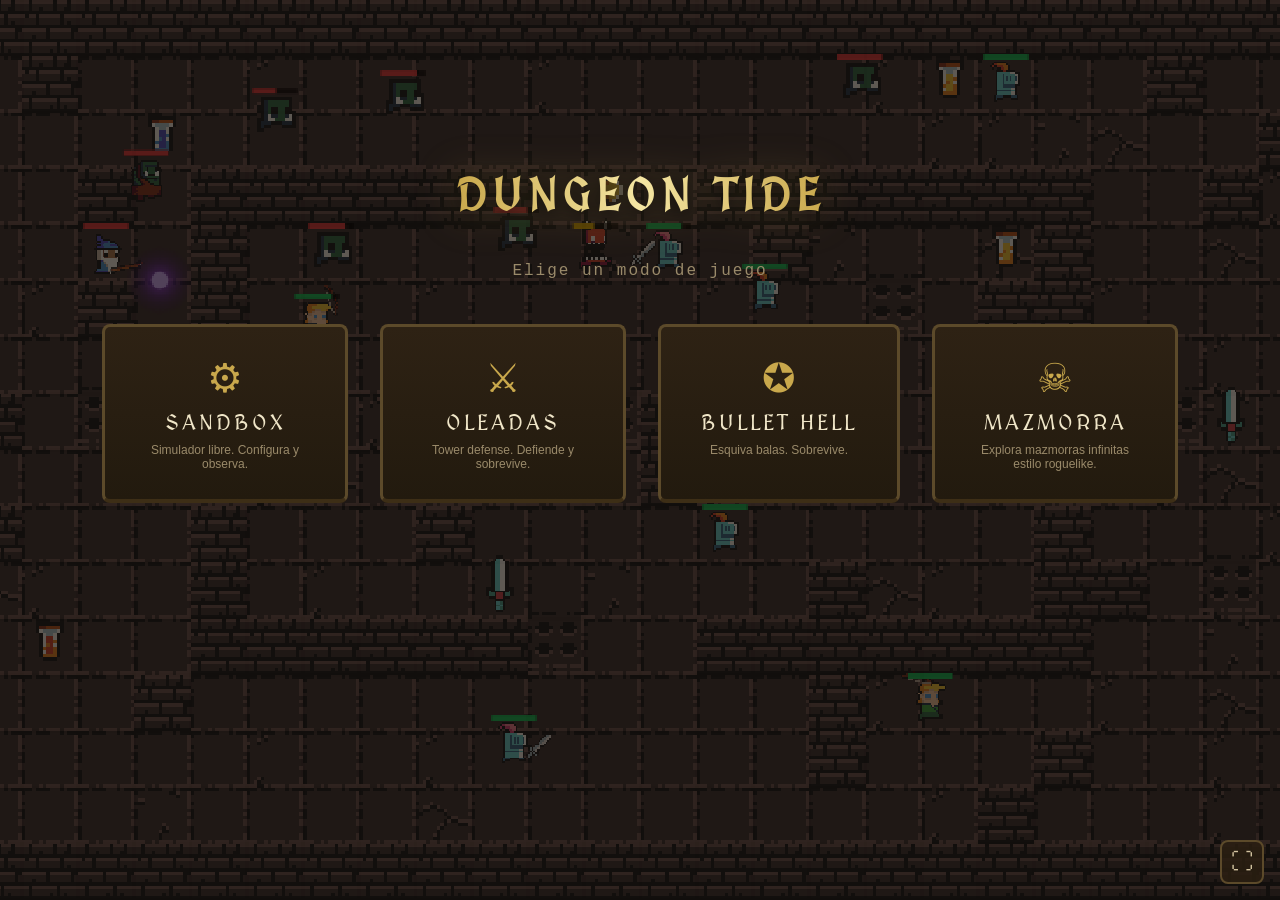
<file: web/index.html>
<!DOCTYPE html>
<html lang="es">
<head>
    <meta charset="UTF-8">
    <meta name="viewport" content="width=device-width, initial-scale=1.0, maximum-scale=1.0, user-scalable=no">
    <title>Dungeon Tide</title>
    <link rel="stylesheet" href="style.css">
</head>
<body>
    <!-- ==================== Menu Principal ==================== -->
    <div id="menuPrincipal">
        <h1 class="menu-titulo">DUNGEON TIDE</h1>
        <p class="menu-subtitulo">Elige un modo de juego</p>
        <div class="menu-botones">
            <button id="btnSandbox" class="menu-btn">
                <span class="menu-btn-icon">&#9881;</span>
                <span class="menu-btn-label">SANDBOX</span>
                <span class="menu-btn-desc">Simulador libre. Configura y observa.</span>
            </button>
            <button id="btnOleadas" class="menu-btn">
                <span class="menu-btn-icon">&#9876;</span>
                <span class="menu-btn-label">OLEADAS</span>
                <span class="menu-btn-desc">Tower defense. Defiende y sobrevive.</span>
            </button>
            <button id="btnBulletHell" class="menu-btn">
                <span class="menu-btn-icon">&#10026;</span>
                <span class="menu-btn-label">BULLET HELL</span>
                <span class="menu-btn-desc">Esquiva balas. Sobrevive.</span>
            </button>
            <button id="btnMazmorra" class="menu-btn">
                <span class="menu-btn-icon">&#9760;</span>
                <span class="menu-btn-label">MAZMORRA</span>
                <span class="menu-btn-desc">Explora mazmorras infinitas estilo roguelike.</span>
            </button>
        </div>
    </div>

    <!-- ==================== Layout Sandbox ==================== -->
    <div id="layout" style="display:none">
        <aside id="toolbox">
            <h2>COLOCAR</h2>
            <div class="tool-group">
                <div class="tool-group-title">Entidades</div>
                <button class="tool-btn" data-tool="aliado" data-color="#22c55e">o Aliado</button>
                <button class="tool-btn" data-tool="enemigo" data-color="#ef4444"># Enemigo</button>
                <button class="tool-btn" data-tool="tanque" data-color="#dc2626">T Tanque</button>
                <button class="tool-btn" data-tool="rapido" data-color="#eab308">&curren; R&aacute;pido</button>
                <button class="tool-btn" data-tool="guerrero" data-color="#3b82f6">G Guerrero</button>
                <button class="tool-btn" data-tool="arquero" data-color="#8b5cf6">B Arquero</button>
                <button class="tool-btn" data-tool="mago" data-color="#7c3aed">W En. Mago</button>
                <button class="tool-btn" data-tool="muro" data-color="#eab308">[=] Muro</button>
            </div>
            <div class="tool-group">
                <div class="tool-group-title">Objetos</div>
                <button class="tool-btn" data-tool="escudo" data-color="#06b6d4">S Escudo</button>
                <button class="tool-btn" data-tool="arma" data-color="#a855f7">W Arma</button>
                <button class="tool-btn" data-tool="estrella" data-color="#facc15">* Estrella</button>
                <button class="tool-btn" data-tool="velocidad" data-color="#3b82f6">V Velocidad</button>
                <button class="tool-btn" data-tool="pocion" data-color="#4ade80">+ Poci&oacute;n</button>
            </div>
            <div class="tool-group">
                <div class="tool-group-title">Otro</div>
                <button class="tool-btn" data-tool="trampa" data-color="#9ca3af">^ Trampa</button>
                <button class="tool-btn tool-borrar" data-tool="borrar" data-color="#ef4444">&times; Borrar</button>
            </div>
        </aside>
        <div id="gameArea">
            <div id="botones">
                <button id="btnVolverSandbox" class="btn-volver">&larr; MEN&Uacute;</button>
                <button id="btnIniciar">INICIAR PARTIDA</button>
                <button id="btnPausa" style="display:none">PAUSAR</button>
                <button id="btnFinalizar" style="display:none">FINALIZAR</button>
                <div id="zoomControls">
                    <button id="btnZoomOut" title="Alejar">-</button>
                    <span id="zoomLevel">100%</span>
                    <button id="btnZoomIn" title="Acercar">+</button>
                    <button id="btnZoomFit" title="Ajustar">Ajustar</button>
                </div>
            </div>
            <div id="canvasContainer">
                <canvas id="gameCanvas"></canvas>
            </div>
            <div id="hud"></div>
            <div id="stats"></div>
        </div>
        <aside id="panel">
            <h2>AJUSTES</h2>

            <details open>
                <summary>General</summary>
                <label>Semilla <input type="number" data-key="semilla" value="-1"></label>
                <label>Velocidad (ms) <input type="number" data-key="velocidadMs" value="100" min="10" step="10"></label>
                <label class="checkbox-label">Modo libre <input type="checkbox" data-key="modoLibre"></label>
            </details>

            <details open>
                <summary>Mapa</summary>
                <label>Filas <input type="number" data-key="filas" value="17" min="5"></label>
                <label>Columnas <input type="number" data-key="columnas" value="30" min="5"></label>
                <label>Tipo de mapa
                    <select data-key="tipoMapa">
                        <option value="arena" selected>Arena</option>
                        <option value="abierto">Abierto</option>
                        <option value="salas">Salas</option>
                        <option value="laberinto">Laberinto</option>
                        <option value="vacio">Vac&iacute;o</option>
                    </select>
                </label>
                <label>Muros <input type="number" data-key="numMuro" value="60" min="0"></label>
                <label>Prob. pegar muro (%) <input type="number" data-key="probPegarMuro" value="70" min="0" max="100"></label>
            </details>

            <details>
                <summary>Aliados</summary>
                <label>Cantidad <input type="number" data-key="numAliado" value="10" min="0"></label>
                <label>Vida <input type="number" data-key="vidaAliado" value="100" min="1"></label>
                <label>Da&ntilde;o min <input type="number" data-key="danioBaseAliadoMin" value="10" min="0"></label>
                <label>Da&ntilde;o max <input type="number" data-key="danioBaseAliadoMax" value="30" min="0"></label>
                <label>Visi&oacute;n <input type="number" data-key="visionAliado" value="5" min="1"></label>
            </details>

            <details>
                <summary>Guerrero</summary>
                <label>Cantidad <input type="number" data-key="numGuerrero" value="0" min="0"></label>
                <label>Vida <input type="number" data-key="vidaGuerrero" value="300" min="1"></label>
                <label>Da&ntilde;o min <input type="number" data-key="danioGuerreroMin" value="30" min="0"></label>
                <label>Da&ntilde;o max <input type="number" data-key="danioGuerreroMax" value="50" min="0"></label>
                <label>Visi&oacute;n <input type="number" data-key="visionGuerrero" value="8" min="1"></label>
            </details>

            <details>
                <summary>Arquero</summary>
                <label>Cantidad <input type="number" data-key="numArquero" value="0" min="0"></label>
                <label>Vida <input type="number" data-key="vidaArquero" value="120" min="1"></label>
                <label>Da&ntilde;o min <input type="number" data-key="danioArqueroMin" value="15" min="0"></label>
                <label>Da&ntilde;o max <input type="number" data-key="danioArqueroMax" value="25" min="0"></label>
                <label>Visi&oacute;n <input type="number" data-key="visionArquero" value="10" min="1"></label>
                <label>Rango <input type="number" data-key="rangoArquero" value="5" min="1"></label>
            </details>

            <details>
                <summary>Enemigo Normal</summary>
                <label>Cantidad <input type="number" data-key="numEnemigo" value="10" min="0"></label>
                <label>Vida <input type="number" data-key="vidaEnemigo" value="100" min="1"></label>
                <label>Da&ntilde;o min <input type="number" data-key="danioEnemigoMin" value="20" min="0"></label>
                <label>Da&ntilde;o max <input type="number" data-key="danioEnemigoMax" value="50" min="0"></label>
                <label>Visi&oacute;n <input type="number" data-key="visionEnemigo" value="5" min="1"></label>
            </details>

            <details>
                <summary>Enemigo Mago</summary>
                <label>Cantidad <input type="number" data-key="numEnemigoMago" value="0" min="0"></label>
                <label>Vida <input type="number" data-key="vidaMago" value="80" min="1"></label>
                <label>Da&ntilde;o min <input type="number" data-key="danioMagoMin" value="20" min="0"></label>
                <label>Da&ntilde;o max <input type="number" data-key="danioMagoMax" value="40" min="0"></label>
                <label>Visi&oacute;n <input type="number" data-key="visionMago" value="8" min="1"></label>
                <label>Rango <input type="number" data-key="rangoMago" value="5" min="1"></label>
            </details>

            <details>
                <summary>Enemigo Tanque</summary>
                <label>Cantidad <input type="number" data-key="numEnemigoTanque" value="1" min="0"></label>
                <label>Vida <input type="number" data-key="vidaTanque" value="3000" min="1"></label>
                <label>Da&ntilde;o min <input type="number" data-key="danioTanqueMin" value="100" min="0"></label>
                <label>Da&ntilde;o max <input type="number" data-key="danioTanqueMax" value="200" min="0"></label>
                <label>Visi&oacute;n <input type="number" data-key="visionTanque" value="10" min="1"></label>
            </details>

            <details>
                <summary>Enemigo R&aacute;pido</summary>
                <label>Cantidad <input type="number" data-key="numEnemigoRapido" value="2" min="0"></label>
                <label>Vida <input type="number" data-key="vidaRapido" value="200" min="1"></label>
                <label>Da&ntilde;o min <input type="number" data-key="danioRapidoMin" value="100" min="0"></label>
                <label>Da&ntilde;o max <input type="number" data-key="danioRapidoMax" value="100" min="0"></label>
                <label>Visi&oacute;n <input type="number" data-key="visionRapido" value="10" min="1"></label>
            </details>

            <details>
                <summary>Trampas</summary>
                <label>Cantidad <input type="number" data-key="numTrampa" value="15" min="0"></label>
                <label>Da&ntilde;o <input type="number" data-key="danioTrampa" value="80" min="0"></label>
            </details>

            <details>
                <summary>Objetos — cantidad</summary>
                <label>Spawn cada N turnos <input type="number" data-key="turnosSpawnObjeto" value="50" min="0"></label>
                <label>Escudos <input type="number" data-key="numEscudo" value="5" min="0"></label>
                <label>Armas <input type="number" data-key="numArma" value="3" min="0"></label>
                <label>Estrellas <input type="number" data-key="numEstrella" value="0" min="0"></label>
                <label>Velocidad <input type="number" data-key="numVelocidad" value="3" min="0"></label>
                <label>Pociones <input type="number" data-key="numPocion" value="3" min="0"></label>
            </details>

            <details>
                <summary>Objetos — valores</summary>
                <label>Valor escudo <input type="number" data-key="valorEscudo" value="50" min="0"></label>
                <label>Valor arma <input type="number" data-key="valorArma" value="20" min="0"></label>
                <label>Turnos estrella <input type="number" data-key="turnosEstrella" value="30" min="1"></label>
                <label>Duraci&oacute;n velocidad <input type="number" data-key="duracionVelocidad" value="30" min="1"></label>
                <label>Curaci&oacute;n poci&oacute;n <input type="number" data-key="curacionPocion" value="50" min="1"></label>
            </details>
        </aside>
    </div>

    <!-- ==================== Layout Oleadas ==================== -->
    <div id="layoutOleadas" style="display:none">
        
        <!-- Menú de Selección de Clase -->
        <div id="menuClasesOleadas">
            <h2 class="menu-titulo">ELIGE TU CLASE</h2>
            <div id="statsResumen" class="stats-resumen"></div>
            <div class="clases-container">
                <!-- Se poblará dinámicamente JS -->
            </div>
            <button id="btnVolverMenuDesdeClases" class="btn-volver btn-volver-clases">&larr; VOLVER AL MEN&Uacute;</button>
        </div>

        <!-- Menú de Configuración de Partida -->
        <div id="menuConfigOleadas" style="display:none">
            <h2 class="menu-titulo">CONFIGURAR PARTIDA</h2>
            <div class="config-clase-resumen" id="configClaseResumen"></div>
            <div class="config-secciones">
                <div class="config-grupo">
                    <div class="config-grupo-label">DIFICULTAD</div>
                    <div class="config-toggle-row" data-config="dificultad">
                        <button class="config-toggle-btn" data-value="facil">F&aacute;cil</button>
                        <button class="config-toggle-btn active" data-value="normal">Normal</button>
                        <button class="config-toggle-btn" data-value="dificil">Dif&iacute;cil</button>
                    </div>
                </div>
                <div class="config-grupo">
                    <div class="config-grupo-label">TAMA&Ntilde;O DEL MAPA</div>
                    <div class="config-toggle-row" data-config="tamano">
                        <button class="config-toggle-btn" data-value="pequeno">Peque&ntilde;o</button>
                        <button class="config-toggle-btn active" data-value="mediano">Mediano</button>
                        <button class="config-toggle-btn" data-value="grande">Grande</button>
                        <button class="config-toggle-btn" data-value="enorme">Enorme</button>
                    </div>
                </div>
                <div class="config-grupo">
                    <div class="config-grupo-label">VELOCIDAD</div>
                    <div class="config-toggle-row" data-config="velocidad">
                        <button class="config-toggle-btn" data-value="lenta">Lenta</button>
                        <button class="config-toggle-btn active" data-value="normal">Normal</button>
                        <button class="config-toggle-btn" data-value="rapida">R&aacute;pida</button>
                    </div>
                </div>
                <div class="config-grupo">
                    <div class="config-grupo-label">ORO INICIAL</div>
                    <div class="config-toggle-row" data-config="oro">
                        <button class="config-toggle-btn" data-value="nada">Nada</button>
                        <button class="config-toggle-btn" data-value="poco">Poco</button>
                        <button class="config-toggle-btn active" data-value="normal">Normal</button>
                        <button class="config-toggle-btn" data-value="mucho">Mucho</button>
                    </div>
                </div>
                <div class="config-grupo">
                    <div class="config-grupo-label">DROPS</div>
                    <div class="config-toggle-row" data-config="drops">
                        <button class="config-toggle-btn" data-value="pocos">Pocos</button>
                        <button class="config-toggle-btn active" data-value="normal">Normal</button>
                        <button class="config-toggle-btn" data-value="muchos">Muchos</button>
                    </div>
                </div>
                <details class="config-avanzados">
                    <summary>AJUSTES AVANZADOS</summary>
                    <div class="config-avanzados-body">
                        <label>Oleada inicial <input type="number" data-adv="oleadaInicial" value="1" min="1"></label>
                        <label>Dinero inicial <input type="number" data-adv="dineroInicial" value="100" min="0" step="10"></label>
                        <label>Enemigos base por oleada <input type="number" data-adv="enemigosBase" value="5" min="1"></label>
                        <label>Incremento por oleada <input type="number" data-adv="enemigosIncremento" value="2" min="0"></label>
                        <label>Escala vida por oleada <input type="number" data-adv="escalaVidaOleada" value="1.18" min="1" step="0.01"></label>
                        <label>Oleada intro Tanques <input type="number" data-adv="oleadaTanques" value="3" min="1"></label>
                        <label>Oleada intro R&aacute;pidos <input type="number" data-adv="oleadaRapidos" value="5" min="1"></label>
                        <label>Oleada intro Magos <input type="number" data-adv="oleadaMagos" value="4" min="1"></label>
                        <label>Boss cada N oleadas <input type="number" data-adv="oleadaBoss" value="5" min="1"></label>
                        <label>Refuerzos desde oleada <input type="number" data-adv="oleadaRefuerzos" value="10" min="1"></label>
                        <label>Intervalo refuerzos (turnos) <input type="number" data-adv="intervaloRefuerzos" value="8" min="1"></label>
                        <label>Descanso entre oleadas ms <input type="number" data-adv="descansoBaseMs" value="2000" min="100" step="100"></label>
                        <label>Prob. cofre enemigo (%) <input type="number" data-adv="probCofreEnemigo" value="1" min="0" max="100" step="1"></label>
                        <label>Costo cofre base <input type="number" data-adv="costoCofreBase" value="30" min="0"></label>
                        <label>Cofre: robo vida (%) <input type="number" data-adv="cofreRoboVida" value="3" min="0" max="100" step="1"></label>
                        <label>Cofre: ganancia oro (%) <input type="number" data-adv="cofreGananciaOro" value="10" min="0" max="100" step="1"></label>
                        <label>Cofre: velocidad (%) <input type="number" data-adv="cofreVelocidad" value="8" min="0" max="100" step="1"></label>
                        <label>Cofre: CD habilidad (%) <input type="number" data-adv="cofreCDHabilidad" value="8" min="0" max="100" step="1"></label>
                        <label>Peso: Normal <input type="number" data-adv="pesoNormal" value="60" min="0"></label>
                        <label>Peso: Raro <input type="number" data-adv="pesoRaro" value="25" min="0"></label>
                        <label>Peso: &Eacute;pico <input type="number" data-adv="pesoEpico" value="12" min="0"></label>
                        <label>Peso: Legendario <input type="number" data-adv="pesoLegendario" value="3" min="0"></label>
                    </div>
                </details>
            </div>
            <div class="config-botones">
                <button id="btnConfigAtras" class="btn-volver">&larr; ATR&Aacute;S</button>
                <button id="btnConfigComenzar" class="btn-config-comenzar">COMENZAR</button>
            </div>
        </div>

        <div id="oleadasGameArea" style="display:none;">
            <div id="oleadasCanvasContainer">
                <canvas id="oleadasCanvas"></canvas>
            </div>
            <button id="btnVolverOverlay">&larr; MEN&Uacute;</button>
            <button id="btnIniciarOleadaOverlay">INICIAR OLEADA</button>
            <!-- Pause menu overlay -->
            <div id="pauseOverlay" style="display:none;">
                <div class="pause-menu">
                    <div class="pause-titulo">PAUSA</div>
                    <button id="btnPauseResume" class="pause-btn">REANUDAR</button>
                    <button id="btnPauseQuit" class="pause-btn pause-btn-quit">SALIR AL MEN&Uacute;</button>
                    <div class="pause-hint">Pulsa ESC para reanudar</div>
                </div>
            </div>
            <!-- Tutorial overlay -->
            <div id="tutorialOverlay" style="display:none;">
                <div class="tutorial-content">
                    <div class="tutorial-titulo">C&Oacute;MO JUGAR</div>
                    <div class="tutorial-grid">
                        <div class="tutorial-item">
                            <div class="tutorial-key">W A S D</div>
                            <div class="tutorial-desc">Movimiento</div>
                        </div>
                        <div class="tutorial-item">
                            <div class="tutorial-key">CLICK</div>
                            <div class="tutorial-desc">Atacar (mant&eacute;n pulsado)</div>
                        </div>
                        <div class="tutorial-item">
                            <div class="tutorial-key">ESPACIO</div>
                            <div class="tutorial-desc">Ataque circular</div>
                        </div>
                        <div class="tutorial-item">
                            <div class="tutorial-key">SHIFT</div>
                            <div class="tutorial-desc">Correr (gasta stamina)</div>
                        </div>
                        <div class="tutorial-item">
                            <div class="tutorial-key">E</div>
                            <div class="tutorial-desc">Habilidad especial</div>
                        </div>
                        <div class="tutorial-item">
                            <div class="tutorial-key">F</div>
                            <div class="tutorial-desc">Abrir cofre (cerca)</div>
                        </div>
                        <div class="tutorial-item">
                            <div class="tutorial-key">ESC</div>
                            <div class="tutorial-desc">Pausar partida</div>
                        </div>
                    </div>
                    <div class="tutorial-tips">
                        <p>Mata enemigos para <strong>subir de nivel</strong> y elige mejoras.</p>
                        <p>Cada <strong>10 niveles</strong> desbloqueas una habilidad especial de clase.</p>
                        <p>Los <strong>cofres</strong> sueltan buffs aleatorios.</p>
                        <p>Cada <strong>5 oleadas</strong> aparece un jefe con recompensa especial.</p>
                    </div>
                    <button id="btnTutorialCerrar" class="pause-btn">ENTENDIDO</button>
                </div>
            </div>
            <aside id="tienda" style="display:none;">
                <button id="btnCerrarTienda" class="tienda-cerrar">&times;</button>
                <h2>TIENDA</h2>
                <div id="tiendaContenido"></div>
                <div id="buffsActivos" style="display:none;"></div>
            </aside>
            <button id="btnAbrirTienda" class="tienda-toggle-btn" style="display:none;">&#128722; TIENDA</button>
        </div>
    </div>

    <!-- ==================== Layout Mazmorra ==================== -->
    <div id="layoutMazmorra" style="display:none">
        <!-- Menú de Selección de Clase -->
        <div id="menuClasesMazmorra">
            <h2 class="menu-titulo">MAZMORRA &mdash; ELIGE TU CLASE</h2>
            <div class="clases-container" id="mazmorraClasesContainer">
                <!-- Se poblar&aacute; din&aacute;micamente JS -->
            </div>
            <button id="btnVolverMenuDesdeMazmorra" class="btn-volver btn-volver-clases">&larr; VOLVER AL MEN&Uacute;</button>
        </div>

        <div id="mazmorraGameArea" style="display:none;">
            <div id="mazmorraCanvasContainer">
                <canvas id="mazmorraCanvas"></canvas>
            </div>
            <button id="btnVolverMazmorraOverlay">&larr; MEN&Uacute;</button>
            <!-- Pause menu overlay -->
            <div id="mazmorraPasseOverlay" style="display:none;">
                <div class="pause-menu">
                    <div class="pause-titulo">PAUSA</div>
                    <button id="btnMazmorraPauseResume" class="pause-btn">REANUDAR</button>
                    <button id="btnMazmorraPauseQuit" class="pause-btn pause-btn-quit">SALIR AL MEN&Uacute;</button>
                    <div class="pause-hint">Pulsa ESC para reanudar</div>
                </div>
            </div>
            <!-- Tutorial overlay -->
            <div id="mazmorraTutorialOverlay" style="display:none;">
                <div class="tutorial-content">
                    <div class="tutorial-titulo">C&Oacute;MO JUGAR</div>
                    <div class="tutorial-grid">
                        <div class="tutorial-item">
                            <div class="tutorial-key">W A S D</div>
                            <div class="tutorial-desc">Movimiento</div>
                        </div>
                        <div class="tutorial-item">
                            <div class="tutorial-key">CLICK</div>
                            <div class="tutorial-desc">Atacar (mant&eacute;n pulsado)</div>
                        </div>
                        <div class="tutorial-item">
                            <div class="tutorial-key">ESPACIO</div>
                            <div class="tutorial-desc">Ataque circular</div>
                        </div>
                        <div class="tutorial-item">
                            <div class="tutorial-key">SHIFT</div>
                            <div class="tutorial-desc">Correr (gasta stamina)</div>
                        </div>
                        <div class="tutorial-item">
                            <div class="tutorial-key">E</div>
                            <div class="tutorial-desc">Habilidad especial</div>
                        </div>
                        <div class="tutorial-item">
                            <div class="tutorial-key">F</div>
                            <div class="tutorial-desc">Abrir cofre (cerca)</div>
                        </div>
                        <div class="tutorial-item">
                            <div class="tutorial-key">ESC</div>
                            <div class="tutorial-desc">Pausar partida</div>
                        </div>
                    </div>
                    <div class="tutorial-tips">
                        <p>Explora las salas y encuentra al <strong>jefe</strong> del piso.</p>
                        <p>Mata todos los enemigos de una sala para <strong>abrir las puertas</strong>.</p>
                        <p>Usa el <strong>minimapa</strong> para orientarte.</p>
                        <p>Al matar al jefe, avanzas al siguiente piso (m&aacute;s dif&iacute;cil).</p>
                    </div>
                    <button id="btnMazmorraTutorialCerrar" class="pause-btn">ENTENDIDO</button>
                </div>
            </div>
            <aside id="tiendaMazmorra" style="display:none;">
                <button id="btnCerrarTiendaMazmorra" class="tienda-cerrar">&times;</button>
                <h2>TIENDA</h2>
                <div id="tiendaMazmorraContenido"></div>
            </aside>
        </div>
    </div>

    <!-- ==================== Menu Dificultad Bullet Hell ==================== -->
    <div id="menuBulletHell" style="display:none">
        <h1 class="menu-titulo">BULLET HELL</h1>
        <p class="menu-subtitulo">Elige la dificultad</p>
        <div class="menu-botones">
            <button class="menu-btn bh-diff-btn" data-diff="facil">
                <span class="menu-btn-icon" style="color:#22c55e">&#9829;</span>
                <span class="menu-btn-label">F&Aacute;CIL</span>
                <span class="menu-btn-desc">5 corazones. Balas lentas. Para calentar.</span>
            </button>
            <button class="menu-btn bh-diff-btn" data-diff="normal">
                <span class="menu-btn-icon" style="color:#eab308">&#9876;</span>
                <span class="menu-btn-label">NORMAL</span>
                <span class="menu-btn-desc">3 corazones. El modo est&aacute;ndar.</span>
            </button>
            <button class="menu-btn bh-diff-btn" data-diff="dificil">
                <span class="menu-btn-icon" style="color:#ef4444">&#9760;</span>
                <span class="menu-btn-label">DIF&Iacute;CIL</span>
                <span class="menu-btn-desc">2 corazones. Balas r&aacute;pidas. Sin perd&oacute;n.</span>
            </button>
            <button class="menu-btn bh-diff-btn" data-diff="hardcore">
                <span class="menu-btn-icon" style="color:#dc2626">&#9760;</span>
                <span class="menu-btn-label">HARDCORE</span>
                <span class="menu-btn-desc">1 vida. Sin curaci&oacute;n. Sin perd&oacute;n.</span>
            </button>
            <button class="menu-btn bh-diff-btn" data-diff="custom">
                <span class="menu-btn-icon" style="color:#a855f7">&#9881;</span>
                <span class="menu-btn-label">CUSTOM</span>
                <span class="menu-btn-desc">Prueba cada patr&oacute;n a tu ritmo.</span>
            </button>
        </div>
        <div id="bhSeleccionHabilidades" style="display:none">
            <p class="menu-subtitulo">Elige una habilidad</p>
            <div id="bhHabilidadesGrid" class="bh-hab-grid"></div>
            <button id="btnJugarBH" class="btn-config-comenzar" style="margin-top:20px">JUGAR</button>
        </div>
        <button id="btnVolverBHMenu" class="btn-volver" style="margin-top:24px">&larr; VOLVER</button>
    </div>

    <!-- ==================== Layout Bullet Hell ==================== -->
    <div id="layoutBulletHell" style="display:none">
        <div id="bulletHellGameArea">
            <div id="bulletHellBotones">
                <button id="btnVolverBH" class="btn-volver">&larr; MEN&Uacute;</button>
                <span id="bannerBH" class="bh-banner">BULLET HELL</span>
                <div id="bhCustomBar" style="display:none"></div>
            </div>
            <div id="bulletHellCanvasContainer">
                <canvas id="bulletHellCanvas"></canvas>
            </div>
            <div id="hudBulletHell"></div>
        </div>
    </div>

    <!-- Fullscreen -->
    <button id="btnFullscreen" class="btn-fullscreen" title="Pantalla completa">&#x26F6;</button>
    <div id="fullscreenHint" class="fullscreen-hint" style="display:none">
        <span>Se recomienda jugar en pantalla completa</span>
        <button id="btnFullscreenHintGo" class="fullscreen-hint-btn">ACTIVAR</button>
        <button id="btnFullscreenHintClose" class="fullscreen-hint-close">&times;</button>
    </div>

    <script type="module" src="js/app.js"></script>
</body>
</html>
</file>
<file: web/style.css>
@import url('https://fonts.googleapis.com/css2?family=MedievalSharp&display=swap');

* {
    margin: 0;
    padding: 0;
    box-sizing: border-box;
}

/* ==================== Scrollbar global ==================== */

::-webkit-scrollbar {
    width: 8px;
    height: 8px;
}

::-webkit-scrollbar-track {
    background: #1a1209;
}

::-webkit-scrollbar-thumb {
    background: linear-gradient(180deg, #6b5530 0%, #4a3820 100%);
    border-radius: 4px;
    border: 1px solid #2a1f12;
}

::-webkit-scrollbar-thumb:hover {
    background: linear-gradient(180deg, #8b6914 0%, #6b5530 100%);
}

::-webkit-scrollbar-corner {
    background: #1a1209;
}

/* Firefox */
* {
    scrollbar-width: thin;
    scrollbar-color: #5c4a2a #1a1209;
}

body {
    background: url('wallpaper/Fondo-Menu-Inicio.png') center/cover no-repeat fixed #1a1209;
    color: #d4c4a0;
    font-family: 'Consolas', 'Courier New', monospace;
    display: flex;
    flex-direction: column;
    align-items: center;
    min-height: 100vh;
    padding: 20px;
}

body.in-game {
    background: url('wallpaper/Fondo-Partida.png') center/cover no-repeat fixed #1a1209;
}

body.demo-activo {
    background-image: none;
    background-color: #0d0804;
}

body.oleadas-active,
body.bullethell-active,
body.mazmorra-active {
    padding: 6px;
    height: 100vh;
    overflow: hidden;
    box-sizing: border-box;
}

h1 {
    font-family: 'MedievalSharp', cursive;
    color: #c9a84c;
    margin-bottom: 16px;
    font-size: 1.6rem;
    letter-spacing: 3px;
    text-shadow: 0 2px 4px rgba(0, 0, 0, 0.6);
    text-align: center;
}

/* ==================== Menu Principal ==================== */

#menuPrincipal,
#menuBulletHell {
    display: flex;
    flex-direction: column;
    align-items: center;
    justify-content: center;
    min-height: 70vh;
    gap: 24px;
}

.menu-titulo {
    font-family: 'MedievalSharp', cursive;
    font-size: 2.8rem;
    letter-spacing: 6px;
    background: linear-gradient(
        90deg,
        #c9a84c 0%,
        #f5e6a3 25%,
        #c9a84c 50%,
        #f5e6a3 75%,
        #c9a84c 100%
    );
    background-size: 200% 100%;
    -webkit-background-clip: text;
    background-clip: text;
    -webkit-text-fill-color: transparent;
    animation: shimmer 4s ease-in-out infinite;
    text-shadow: none;
    filter: drop-shadow(0 3px 8px rgba(0, 0, 0, 0.7)) drop-shadow(0 0 20px rgba(201, 168, 76, 0.3));
}

#menuPrincipal > .menu-titulo {
    animation: shimmer 4s ease-in-out infinite, tituloEntrada 0.8s ease-out both;
}

@keyframes shimmer {
    0%, 100% { background-position: 0% center; }
    50% { background-position: 200% center; }
}

@keyframes tituloEntrada {
    from {
        opacity: 0;
        transform: translateY(-20px) scale(0.95);
    }
    to {
        opacity: 1;
        transform: translateY(0) scale(1);
    }
}

.menu-subtitulo {
    color: #9a8a6a;
    font-size: 1rem;
    letter-spacing: 2px;
}

#menuPrincipal > .menu-subtitulo {
    animation: subtituloEntrada 0.6s ease-out 0.3s both;
}

@keyframes subtituloEntrada {
    from {
        opacity: 0;
        transform: translateY(-10px);
    }
    to {
        opacity: 1;
        transform: translateY(0);
    }
}

.menu-botones {
    display: flex;
    gap: 32px;
    margin-top: 20px;
}

.menu-btn {
    display: flex;
    flex-direction: column;
    align-items: center;
    gap: 8px;
    padding: 28px 40px;
    background: linear-gradient(180deg, #2e2214 0%, #221a0e 100%);
    border: 3px solid #5c4a2a;
    border-bottom: 4px solid #3d2e16;
    border-radius: 8px;
    cursor: pointer;
    transition: all 0.25s cubic-bezier(0.4, 0, 0.2, 1);
    min-width: 200px;
    position: relative;
    overflow: hidden;
}

/* Brillo sutil en la parte superior del botón */
.menu-btn::before {
    content: '';
    position: absolute;
    top: 0;
    left: 0;
    right: 0;
    height: 1px;
    background: linear-gradient(90deg, transparent, rgba(201, 168, 76, 0.4), transparent);
    opacity: 0;
    transition: opacity 0.3s;
}

.menu-btn:hover::before {
    opacity: 1;
}

.menu-btn:hover {
    background: linear-gradient(180deg, #3a2a18 0%, #2a1f12 100%);
    border-color: #c9a84c;
    border-bottom-color: #8b6914;
    box-shadow:
        0 0 20px rgba(201, 168, 76, 0.25),
        0 0 40px rgba(201, 168, 76, 0.1),
        inset 0 1px 0 rgba(201, 168, 76, 0.15);
    transform: translateY(-3px);
}

.menu-btn:active {
    transform: translateY(1px);
    border-bottom-width: 3px;
    box-shadow:
        0 0 10px rgba(201, 168, 76, 0.2),
        inset 0 2px 4px rgba(0, 0, 0, 0.3);
    transition-duration: 0.05s;
}

/* Entrada escalonada de los botones del menú */
#menuPrincipal .menu-btn {
    opacity: 0;
    animation: botonEntrada 0.5s ease-out forwards;
}

#menuPrincipal .menu-btn:nth-child(1) { animation-delay: 0.4s; }
#menuPrincipal .menu-btn:nth-child(2) { animation-delay: 0.55s; }
#menuPrincipal .menu-btn:nth-child(3) { animation-delay: 0.7s; }
#menuPrincipal .menu-btn:nth-child(4) { animation-delay: 0.85s; }

@keyframes botonEntrada {
    from {
        opacity: 0;
        transform: translateY(20px) scale(0.95);
    }
    to {
        opacity: 1;
        transform: translateY(0) scale(1);
    }
}

.menu-btn-icon {
    font-size: 2.5rem;
    color: #c9a84c;
    transition: transform 0.3s, text-shadow 0.3s;
}

.menu-btn:hover .menu-btn-icon {
    transform: scale(1.15);
    text-shadow: 0 0 12px rgba(201, 168, 76, 0.5);
}

.menu-btn-label {
    font-family: 'MedievalSharp', cursive;
    font-size: 1.4rem;
    color: #f0e6c8;
    letter-spacing: 3px;
}

.menu-btn-desc {
    font-size: 0.75rem;
    color: #9a8a6a;
    text-align: center;
    max-width: 160px;
}

/* ==================== Boton Volver ==================== */

.btn-volver {
    padding: 8px 20px;
    font-family: 'MedievalSharp', cursive;
    font-size: 0.9rem;
    font-weight: bold;
    color: #d4c4a0;
    background: linear-gradient(180deg, #2e2214 0%, #221a0e 100%);
    border: 2px solid #5c4a2a;
    border-bottom: 3px solid #3d2e16;
    border-radius: 4px;
    cursor: pointer;
    transition: all 0.2s;
}

.btn-volver:hover {
    background: linear-gradient(180deg, #3a2a18 0%, #2a1f12 100%);
    border-color: #c9a84c;
    border-bottom-color: #8b6914;
    box-shadow: 0 0 10px rgba(201, 168, 76, 0.2);
    transform: translateY(-1px);
}

.btn-volver:active {
    transform: translateY(1px);
    border-bottom-width: 2px;
    box-shadow: inset 0 1px 3px rgba(0, 0, 0, 0.3);
    transition-duration: 0.05s;
}

/* ==================== Layout principal (Sandbox) ==================== */

#layout {
    display: flex;
    gap: 16px;
    align-items: flex-start;
    justify-content: center;
    width: 100%;
    max-width: 1600px;
}

#gameArea {
    display: flex;
    flex-direction: column;
    align-items: center;
    min-width: 0;
    flex: 1 1 0;
    overflow: hidden;
}

/* ==================== Botones ==================== */

#botones {
    display: flex;
    gap: 12px;
    margin-bottom: 12px;
    flex-wrap: wrap;
    justify-content: center;
}

#oleadasBotones {
    display: flex;
    gap: 12px;
    margin-bottom: 12px;
    flex-wrap: wrap;
    align-items: center;
    width: 100%;
}

#btnIniciar,
#btnPausa,
#btnFinalizar,
#btnIniciarOleada,
#btnPausaOleadas {
    padding: 10px 32px;
    font-family: 'MedievalSharp', cursive;
    font-size: 1.05rem;
    font-weight: bold;
    letter-spacing: 1px;
    color: #f0e6c8;
    border: 2px solid;
    border-bottom: 3px solid;
    border-radius: 4px;
    cursor: pointer;
    transition: all 0.2s cubic-bezier(0.4, 0, 0.2, 1);
    text-shadow: 0 1px 2px rgba(0, 0, 0, 0.5);
    white-space: nowrap;
    position: relative;
}

#btnIniciar:active,
#btnPausa:active,
#btnFinalizar:active,
#btnIniciarOleada:active,
#btnPausaOleadas:active {
    transform: translateY(1px);
    border-bottom-width: 2px;
    transition-duration: 0.05s;
}

#btnIniciar,
.btn-oleada {
    background: linear-gradient(180deg, #6e4a24 0%, #5c3d1e 100%);
    border-color: #8b6914;
    border-bottom-color: #5c4510;
}

#btnIniciar:hover,
.btn-oleada:hover {
    background: linear-gradient(180deg, #7e5a2e 0%, #6e4a24 100%);
    box-shadow: 0 0 12px rgba(201, 168, 76, 0.4), inset 0 1px 0 rgba(201, 168, 76, 0.15);
    transform: translateY(-1px);
}

#btnPausa,
#btnPausaOleadas {
    background: linear-gradient(180deg, #345068 0%, #2a3d52 100%);
    border-color: #4a6a8a;
    border-bottom-color: #2a4060;
}

#btnPausa:hover,
#btnPausaOleadas:hover {
    background: linear-gradient(180deg, #3e5e7a 0%, #345068 100%);
    box-shadow: 0 0 12px rgba(74, 106, 138, 0.4), inset 0 1px 0 rgba(74, 106, 138, 0.15);
    transform: translateY(-1px);
}

#btnFinalizar {
    background: linear-gradient(180deg, #6e2424 0%, #5c1e1e 100%);
    border-color: #8b3030;
    border-bottom-color: #5c2020;
}

#btnFinalizar:hover {
    background: linear-gradient(180deg, #7e2e2e 0%, #6e2424 100%);
    box-shadow: 0 0 12px rgba(139, 48, 48, 0.4), inset 0 1px 0 rgba(139, 48, 48, 0.15);
    transform: translateY(-1px);
}

/* ==================== Zoom controls ==================== */

#zoomControls {
    display: flex;
    align-items: center;
    gap: 8px;
    margin-left: auto;
}

#zoomControls button {
    width: 32px;
    height: 32px;
    font-family: 'MedievalSharp', cursive;
    font-size: 1.1rem;
    font-weight: bold;
    color: #f0e6c8;
    background: #2a1f12;
    border: 2px solid #5c4a2a;
    border-radius: 4px;
    cursor: pointer;
    transition: background 0.15s;
    display: flex;
    align-items: center;
    justify-content: center;
}

#zoomControls button:hover {
    background: #3a2a18;
}

#btnZoomFit {
    width: auto !important;
    padding: 0 10px !important;
    font-size: 0.8rem !important;
}

#zoomLevel {
    font-size: 0.8rem;
    color: #9a8a6a;
    min-width: 40px;
    text-align: center;
}

/* ==================== Canvas container (scrollable + zoomable) ==================== */

#canvasContainer,
#oleadasCanvasContainer {
    position: relative;
    border: 3px solid #5c4a2a;
    border-radius: 2px;
    background: #0f0a04;
    box-shadow: 0 0 12px rgba(0, 0, 0, 0.5), inset 0 0 8px rgba(0, 0, 0, 0.3);
}

/* Sandbox: el canvas determina la altura, scroll para mapas grandes */
#canvasContainer {
    overflow: auto;
    width: 100%;
    max-height: 75vh;
}

/* Oleadas: rellena el espacio disponible sin scroll */
#oleadasCanvasContainer {
    flex: 1 1 0;
    overflow: hidden;
    min-height: 0;
}

#canvasContainer::-webkit-scrollbar,
#oleadasCanvasContainer::-webkit-scrollbar {
    width: 8px;
    height: 8px;
}

#canvasContainer::-webkit-scrollbar-track,
#oleadasCanvasContainer::-webkit-scrollbar-track {
    background: #1a1209;
}

#canvasContainer::-webkit-scrollbar-thumb,
#oleadasCanvasContainer::-webkit-scrollbar-thumb {
    background: #5c4a2a;
    border-radius: 4px;
}

#canvasContainer::-webkit-scrollbar-corner,
#oleadasCanvasContainer::-webkit-scrollbar-corner {
    background: #1a1209;
}

#gameCanvas,
#oleadasCanvas {
    display: block;
    background: #1a1209;
    transform-origin: top left;
    image-rendering: pixelated;
}

/* ==================== Top Banner Oleadas ==================== */

#oleadasTopBanner {
    display: flex;
    align-items: center;
    gap: 20px;
    margin-left: auto;
    padding: 6px 16px;
    background: linear-gradient(180deg, #2a1f0e 0%, #1a1209 100%);
    border: 2px solid #5c4a2a;
    border-radius: 6px;
}

#bannerOleada {
    font-size: 1.1rem;
    font-weight: 900;
    color: #c9a84c;
    text-shadow: 0 0 12px rgba(201, 168, 76, 0.5);
    letter-spacing: 2px;
    white-space: nowrap;
}

#bannerTiempo {
    font-size: 1.1rem;
    font-weight: 900;
    color: #e2e8f0;
    text-shadow: 0 0 8px rgba(226, 232, 240, 0.3);
    font-variant-numeric: tabular-nums;
    letter-spacing: 1px;
    white-space: nowrap;
}

/* ==================== HUD ==================== */

#hud,
#hudOleadas {
    width: 100%;
    margin-top: 12px;
    border: 2px solid #5c4a2a;
    border-radius: 4px;
    padding: 8px 16px;
    background: #221a0e;
}

.hud-row {
    display: flex;
    justify-content: space-around;
    gap: 12px;
    padding: 4px 0;
    font-size: 0.9rem;
    flex-wrap: wrap;
}

.hud-leyenda {
    text-align: center;
    font-size: 0.78rem;
    padding: 4px 0;
    color: #9a8a6a;
    word-spacing: 6px;
}

.hud-leyenda span {
    font-weight: bold;
}

/* ==================== Stats post-partida ==================== */

#stats {
    display: none;
    width: 100%;
    margin-top: 20px;
    border: 2px solid #5c4a2a;
    border-radius: 4px;
    padding: 16px 24px;
    background: #221a0e;
}

.stats-header {
    text-align: center;
    font-family: 'MedievalSharp', cursive;
    font-size: 1.2rem;
    font-weight: bold;
    color: #c9a84c;
    padding-bottom: 8px;
    text-shadow: 0 1px 3px rgba(0, 0, 0, 0.5);
}

.stats-separator {
    border-top: 1px solid #5c4a2a;
    margin: 8px 0;
}

.stats-section-title {
    text-align: center;
    font-weight: bold;
    padding: 4px 0 2px;
}

.stats-line {
    padding: 2px 0;
    font-size: 0.88rem;
}

/* ==================== Toolbox (panel izquierdo) ==================== */

#toolbox {
    width: 150px;
    max-height: 85vh;
    overflow-y: auto;
    background: #1e150b;
    border: 2px solid #5c4a2a;
    border-radius: 4px;
    padding: 10px;
    flex-shrink: 0;
}

#toolbox h2 {
    text-align: center;
    font-family: 'MedievalSharp', cursive;
    font-size: 1.05rem;
    color: #c9a84c;
    margin-bottom: 10px;
    letter-spacing: 1px;
}

.tool-group {
    margin-bottom: 10px;
}

.tool-group-title {
    font-size: 0.75rem;
    color: #b8a070;
    font-weight: bold;
    padding: 4px 0;
    border-bottom: 1px solid #3d2e18;
    margin-bottom: 4px;
}

.tool-btn {
    display: block;
    width: 100%;
    padding: 5px 8px;
    margin-bottom: 3px;
    font-family: inherit;
    font-size: 0.78rem;
    font-weight: bold;
    color: #d4c4a0;
    background: #2a1f12;
    border: 1px solid #3d2e18;
    border-left: 3px solid transparent;
    border-radius: 3px;
    cursor: pointer;
    text-align: left;
    transition: all 0.15s;
}

.tool-btn:hover {
    background: #3a2a18;
    border-left-color: #5c4a2a;
    padding-left: 10px;
}

.tool-btn.active {
    background: #3d2e18;
    border-color: #c9a84c;
    border-left: 3px solid #c9a84c;
    box-shadow: 0 0 6px rgba(201, 168, 76, 0.3);
    color: #f0e6c8;
}

.tool-borrar {
    color: #c44;
}

.tool-borrar:hover {
    border-left-color: #c44;
}

.tool-borrar.active {
    border-color: #c44;
    border-left-color: #c44;
    box-shadow: 0 0 6px rgba(204, 68, 68, 0.3);
}

#toolbox::-webkit-scrollbar {
    width: 6px;
}

#toolbox::-webkit-scrollbar-track {
    background: #1e150b;
}

#toolbox::-webkit-scrollbar-thumb {
    background: #5c4a2a;
    border-radius: 3px;
}

/* ==================== Panel de ajustes ==================== */

#panel {
    width: 240px;
    max-height: 85vh;
    overflow-y: auto;
    background: #1e150b;
    border: 2px solid #5c4a2a;
    border-radius: 4px;
    padding: 10px;
    flex-shrink: 0;
}

#panel h2 {
    text-align: center;
    font-family: 'MedievalSharp', cursive;
    font-size: 1.05rem;
    color: #c9a84c;
    margin-bottom: 10px;
    letter-spacing: 1px;
}

#panel details {
    margin-bottom: 6px;
    border: 1px solid #3d2e18;
    border-radius: 3px;
    overflow: hidden;
    transition: border-color 0.2s;
}

#panel details[open] {
    border-color: #5c4a2a;
}

#panel summary {
    padding: 6px 10px;
    background: #2a1f12;
    cursor: pointer;
    font-size: 0.85rem;
    font-weight: bold;
    color: #b8a070;
    user-select: none;
    list-style: none;
    display: flex;
    align-items: center;
    gap: 6px;
    transition: all 0.2s;
}

#panel summary::-webkit-details-marker {
    display: none;
}

#panel summary::before {
    content: '\25B6';
    font-size: 0.6rem;
    color: #5c4a2a;
    transition: transform 0.25s ease, color 0.2s;
    display: inline-block;
    flex-shrink: 0;
}

#panel details[open] > summary::before {
    transform: rotate(90deg);
    color: #c9a84c;
}

#panel summary:hover {
    background: #3a2a18;
    color: #d4c4a0;
}

#panel details[open]>summary {
    border-bottom: 1px solid #3d2e18;
    background: #2e2214;
}

#panel label {
    display: flex;
    justify-content: space-between;
    align-items: center;
    padding: 4px 10px;
    font-size: 0.78rem;
    color: #9a8a6a;
    gap: 8px;
}

.checkbox-label input[type="checkbox"] {
    width: 16px;
    height: 16px;
    accent-color: #c9a84c;
    cursor: pointer;
}

#panel input[type="number"],
#panel select {
    width: 80px;
    padding: 3px 6px;
    font-family: inherit;
    font-size: 0.78rem;
    color: #d4c4a0;
    background: #1a1209;
    border: 1px solid #5c4a2a;
    border-radius: 3px;
    text-align: right;
}

#panel select {
    width: 90px;
    text-align: left;
}

#panel input[type="number"]:focus,
#panel select:focus {
    outline: none;
    border-color: #c9a84c;
}

/* Scrollbar del panel */
#panel::-webkit-scrollbar {
    width: 6px;
}

#panel::-webkit-scrollbar-track {
    background: #1e150b;
}

#panel::-webkit-scrollbar-thumb {
    background: #5c4a2a;
    border-radius: 3px;
}

/* ==================== Layout Oleadas ==================== */

#layoutOleadas {
    display: flex;
    gap: 8px;
    align-items: stretch;
    justify-content: center;
    width: 100%;
    height: 100%;
    box-sizing: border-box;
}

#oleadasGameArea {
    display: flex;
    flex-direction: column;
    align-items: stretch;
    min-width: 0;
    flex: 1 1 0;
    overflow: hidden;
    height: 100%;
    box-sizing: border-box;
    position: relative;
}

/* ==================== Layout Bullet Hell ==================== */

#layoutBulletHell {
    display: flex;
    align-items: stretch;
    justify-content: center;
    width: 100%;
    height: 100%;
    box-sizing: border-box;
    position: relative;
}

#bulletHellGameArea {
    display: flex;
    flex-direction: column;
    align-items: stretch;
    flex: 1 1 0;
    overflow: hidden;
    height: 100%;
    box-sizing: border-box;
}

#bulletHellBotones {
    display: flex;
    flex-wrap: wrap;
    gap: 10px;
    align-items: center;
    padding: 4px 0;
}

.bh-banner {
    font-family: 'MedievalSharp', cursive;
    color: #c9a84c;
    font-size: 1.1rem;
    letter-spacing: 2px;
}

#bhCustomBar {
    display: flex;
    flex-wrap: wrap;
    gap: 4px;
    align-items: center;
    margin-left: 10px;
}

#bhCustomBar button {
    font-size: 0.7rem;
    padding: 3px 7px;
    border: 1px solid #5c4a2a;
    background: #2a1f14;
    color: #c9a84c;
    cursor: pointer;
    border-radius: 3px;
    font-family: monospace;
    white-space: nowrap;
}

#bhCustomBar button:hover {
    background: #3d2e1a;
    border-color: #c9a84c;
}

#bhCustomBar button.bh-custom-active {
    background: #a855f7;
    color: #fff;
    border-color: #a855f7;
}

#bhCustomBar .bh-custom-sep {
    width: 2px;
    height: 20px;
    background: #5c4a2a;
    margin: 0 4px;
}

#bulletHellCanvasContainer {
    position: relative;
    border: 3px solid #5c4a2a;
    border-radius: 2px;
    background: #0f0a04;
    box-shadow: 0 0 12px rgba(0, 0, 0, 0.5), inset 0 0 8px rgba(0, 0, 0, 0.3);
    flex: 1 1 0;
    overflow: hidden;
    min-height: 0;
}

#bulletHellCanvas {
    display: block;
    background: #1a1209;
    image-rendering: pixelated;
}

/* ==================== Tienda (panel oleadas) ==================== */

#tienda {
    position: absolute;
    top: 0;
    right: 0;
    width: 190px;
    max-height: 100%;
    overflow-y: auto;
    -webkit-overflow-scrolling: touch;
    background: linear-gradient(180deg, #1e150bee 0%, #16100aea 100%);
    border: 2px solid #5c4a2a;
    border-radius: 0 0 0 8px;
    padding: 8px;
    padding-top: 28px;
    z-index: 75;
    transform: translateX(105%);
    transition: transform 0.35s cubic-bezier(0.4, 0, 0.2, 1), box-shadow 0.35s ease;
    box-shadow: -4px 0 20px rgba(0, 0, 0, 0);
}

#tienda.tienda-abierta {
    transform: translateX(0);
    box-shadow: -4px 0 30px rgba(0, 0, 0, 0.6), -1px 0 0 rgba(201, 168, 76, 0.15);
}

.tienda-cerrar {
    position: absolute;
    top: 4px;
    right: 6px;
    background: none;
    border: none;
    color: #9a8a6a;
    font-size: 1.4rem;
    cursor: pointer;
    line-height: 1;
    padding: 2px 6px;
    z-index: 1;
}

.tienda-cerrar:hover {
    color: #ef4444;
}

.tienda-toggle-btn {
    position: absolute;
    top: 8px;
    right: 8px;
    z-index: 70;
    padding: 6px 14px;
    font-family: 'MedievalSharp', cursive;
    font-size: 0.85rem;
    color: #d4c4a0;
    background: rgba(30, 21, 11, 0.85);
    border: 1px solid rgba(92, 74, 42, 0.7);
    border-radius: 6px;
    cursor: pointer;
    transition: background 0.2s, border-color 0.2s;
}

.tienda-toggle-btn:hover {
    background: rgba(58, 42, 24, 0.9);
    border-color: #c9a84c;
}

#tienda h2 {
    text-align: center;
    font-family: 'MedievalSharp', cursive;
    font-size: 0.9rem;
    color: #c9a84c;
    margin-bottom: 6px;
    letter-spacing: 1px;
}

.tienda-seccion {
    margin-bottom: 6px;
}

.tienda-seccion-titulo {
    font-size: 0.75rem;
    color: #b8a070;
    font-weight: bold;
    padding: 4px 0;
    border-bottom: 1px solid #3d2e18;
    margin-bottom: 4px;
}

.tienda-item {
    display: flex;
    justify-content: space-between;
    align-items: center;
    padding: 3px 5px;
    margin-bottom: 2px;
    background: #2a1f12;
    border: 1px solid #3d2e18;
    border-radius: 3px;
    font-size: 0.72rem;
    cursor: pointer;
    transition: all 0.2s;
}

.tienda-item:hover {
    background: #3a2a18;
    border-color: #5c4a2a;
    box-shadow: inset 0 0 8px rgba(201, 168, 76, 0.08);
}

.tienda-item:hover .tienda-item-precio {
    text-shadow: 0 0 6px rgba(201, 168, 76, 0.5);
}

.tienda-item:active:not(.disabled) {
    transform: scale(0.97);
    transition-duration: 0.05s;
}

.tienda-item.disabled {
    opacity: 0.4;
    cursor: not-allowed;
}

/* Feedback visual al comprar */
.tienda-item.compra-ok {
    animation: compraOk 0.4s ease-out;
}

.tienda-item.compra-fail {
    animation: compraFail 0.4s ease-out;
}

@keyframes compraOk {
    0% { box-shadow: inset 0 0 0 rgba(34, 197, 94, 0); }
    30% { box-shadow: inset 0 0 12px rgba(34, 197, 94, 0.4); border-color: #22c55e; }
    100% { box-shadow: inset 0 0 0 rgba(34, 197, 94, 0); }
}

@keyframes compraFail {
    0%, 100% { transform: translateX(0); }
    20% { transform: translateX(-3px); box-shadow: inset 0 0 8px rgba(239, 68, 68, 0.3); }
    40% { transform: translateX(3px); }
    60% { transform: translateX(-2px); }
    80% { transform: translateX(2px); }
}

.tienda-item-nombre {
    color: #d4c4a0;
    font-weight: bold;
}

.tienda-item-precio {
    color: #c9a84c;
    font-weight: bold;
}

.tienda-item-desc {
    color: #9a8a6a;
    font-size: 0.62rem;
    display: block;
    margin-top: 1px;
}

.tienda-item.placement-mode {
    border-color: #c9a84c;
    box-shadow: 0 0 6px rgba(201, 168, 76, 0.3);
}

#tienda::-webkit-scrollbar {
    width: 6px;
}

#tienda::-webkit-scrollbar-track {
    background: #1e150b;
}

#tienda::-webkit-scrollbar-thumb {
    background: #5c4a2a;
    border-radius: 3px;
}

/* ==================== Overlay oleada ==================== */

.oleada-overlay {
    position: absolute;
    top: 50%;
    left: 50%;
    transform: translate(-50%, -50%);
    font-family: 'MedievalSharp', cursive;
    font-size: 3rem;
    color: #c9a84c;
    text-shadow: 0 3px 8px rgba(0, 0, 0, 0.8), 0 0 30px rgba(201, 168, 76, 0.4);
    pointer-events: none;
    z-index: 10;
    animation: oleadaFade 2s ease-out forwards;
}

@keyframes oleadaFade {
    0% {
        opacity: 1;
        transform: translate(-50%, -50%) scale(1.2);
    }

    70% {
        opacity: 1;
    }

    100% {
        opacity: 0;
        transform: translate(-50%, -50%) scale(1);
    }
}

/* ==================== Game Over overlay ==================== */

.gameover-overlay {
    position: fixed;
    top: 0;
    left: 0;
    right: 0;
    bottom: 0;
    background: radial-gradient(ellipse at center, rgba(40, 5, 5, 0.9) 0%, rgba(0, 0, 0, 0.95) 70%);
    display: flex;
    flex-direction: column;
    align-items: center;
    justify-content: center;
    z-index: 100;
    gap: 16px;
    animation: gameoverFadeIn 0.6s ease-out;
}

@keyframes gameoverFadeIn {
    from {
        opacity: 0;
        backdrop-filter: blur(0px);
    }
    to {
        opacity: 1;
        backdrop-filter: blur(4px);
    }
}

.gameover-titulo {
    font-family: 'MedievalSharp', cursive;
    font-size: 3rem;
    color: #ef4444;
    text-shadow: 0 3px 8px rgba(0, 0, 0, 0.8), 0 0 30px rgba(239, 68, 68, 0.4), 0 0 60px rgba(239, 68, 68, 0.2);
    animation: gameoverTitulo 0.8s ease-out;
}

@keyframes gameoverTitulo {
    0% {
        opacity: 0;
        transform: scale(1.5);
        filter: blur(4px);
    }
    60% {
        opacity: 1;
        transform: scale(0.95);
    }
    100% {
        transform: scale(1);
        filter: blur(0);
    }
}

.gameover-stats {
    background: linear-gradient(180deg, #221a0e 0%, #1a1209 100%);
    border: 2px solid #5c4a2a;
    border-radius: 6px;
    padding: 20px 32px;
    max-width: 400px;
    width: 90%;
    animation: gameoverSlideUp 0.5s ease-out 0.3s both;
}

.gameover-linea {
    padding: 4px 0;
    font-size: 0.9rem;
}

@keyframes gameoverSlideUp {
    from {
        opacity: 0;
        transform: translateY(20px);
    }
    to {
        opacity: 1;
        transform: translateY(0);
    }
}

.gameover-btn {
    margin-top: 12px;
    padding: 12px 40px;
    font-family: 'MedievalSharp', cursive;
    font-size: 1.1rem;
    font-weight: bold;
    color: #f0e6c8;
    background: linear-gradient(180deg, #6e4a24 0%, #5c3d1e 100%);
    border: 2px solid #8b6914;
    border-bottom: 3px solid #5c4510;
    border-radius: 4px;
    cursor: pointer;
    transition: all 0.2s;
    animation: gameoverSlideUp 0.5s ease-out 0.5s both;
}

.gameover-btn:hover {
    background: linear-gradient(180deg, #7e5a2e 0%, #6e4a24 100%);
    box-shadow: 0 0 12px rgba(201, 168, 76, 0.4);
    transform: translateY(-2px);
}

.gameover-btn:active {
    transform: translateY(1px);
    border-bottom-width: 2px;
    transition-duration: 0.05s;
}

.gameover-overlay {
    overflow-y: auto;
    padding: 24px 0;
}

.gameover-seccion {
    font-family: 'MedievalSharp', cursive;
    font-size: 0.85rem;
    color: #c9a84c;
    text-transform: uppercase;
    letter-spacing: 2px;
    text-align: center;
    margin-top: 12px;
}

.gameover-logros {
    max-width: 400px;
    width: 90%;
}

.gameover-logro {
    display: flex;
    align-items: center;
    gap: 8px;
    padding: 4px 8px;
    font-size: 0.8rem;
    border-radius: 4px;
    margin: 2px 0;
}

.gameover-logro.nuevo {
    background: rgba(201, 168, 76, 0.2);
    border: 1px solid #c9a84c;
    animation: logroFlash 0.5s ease-out;
}

.gameover-logro.desbloqueado {
    color: #22c55e;
}

.gameover-logro.bloqueado {
    color: #555;
}

@keyframes logroFlash {
    0% { background: rgba(201, 168, 76, 0.5); }
    100% { background: rgba(201, 168, 76, 0.2); }
}

/* ==================== Boss Reward overlay ==================== */

.boss-reward-overlay {
    position: fixed;
    top: 0;
    left: 0;
    right: 0;
    bottom: 0;
    background: radial-gradient(ellipse at center, rgba(30, 21, 11, 0.92) 0%, rgba(0, 0, 0, 0.95) 70%);
    display: flex;
    flex-direction: column;
    align-items: center;
    justify-content: center;
    z-index: 100;
    gap: 12px;
    animation: rewardOverlayIn 0.5s ease-out;
}

@keyframes rewardOverlayIn {
    from { opacity: 0; }
    to { opacity: 1; }
}

.boss-reward-titulo {
    font-family: 'MedievalSharp', cursive;
    font-size: 3rem;
    color: #c9a84c;
    text-shadow: 0 3px 8px rgba(0, 0, 0, 0.8), 0 0 30px rgba(201, 168, 76, 0.4);
    animation: rewardTituloIn 0.6s ease-out;
}

@keyframes rewardTituloIn {
    0% { opacity: 0; transform: scale(1.3); filter: blur(3px); }
    100% { opacity: 1; transform: scale(1); filter: blur(0); }
}

.boss-reward-subtitulo {
    font-size: 1rem;
    color: #9a8a6a;
    letter-spacing: 2px;
    margin-bottom: 12px;
    animation: rewardSubIn 0.4s ease-out 0.2s both;
}

@keyframes rewardSubIn {
    from { opacity: 0; transform: translateY(-8px); }
    to { opacity: 1; transform: translateY(0); }
}

.boss-reward-opciones {
    display: flex;
    gap: 24px;
}

.boss-reward-card {
    background: linear-gradient(180deg, #1e150b 0%, #16100a 100%);
    border: 2px solid #3d2e18;
    border-radius: 8px;
    padding: 28px 24px 20px;
    text-align: center;
    cursor: pointer;
    transition: all 0.25s cubic-bezier(0.4, 0, 0.2, 1);
    min-width: 160px;
    position: relative;
    overflow: hidden;
    animation: rewardCardIn 0.5s ease-out both;
}

.boss-reward-card:nth-child(1) { animation-delay: 0.3s; }
.boss-reward-card:nth-child(2) { animation-delay: 0.45s; }
.boss-reward-card:nth-child(3) { animation-delay: 0.6s; }
.boss-reward-card:nth-child(4) { animation-delay: 0.75s; }

@keyframes rewardCardIn {
    0% { opacity: 0; transform: translateY(24px) scale(0.9); }
    100% { opacity: 1; transform: translateY(0) scale(1); }
}

.boss-reward-card::before {
    content: '';
    position: absolute;
    top: 0;
    left: 0;
    right: 0;
    height: 2px;
    background: linear-gradient(90deg, transparent, rgba(201, 168, 76, 0.5), transparent);
    opacity: 0;
    transition: opacity 0.3s;
}

.boss-reward-card:hover::before {
    opacity: 1;
}

.boss-reward-card:hover {
    transform: translateY(-6px);
    box-shadow:
        0 8px 24px rgba(201, 168, 76, 0.25),
        0 0 16px rgba(201, 168, 76, 0.15),
        inset 0 1px 0 rgba(201, 168, 76, 0.1);
    border-color: #c9a84c;
}

.boss-reward-card:active {
    transform: translateY(-2px);
    transition-duration: 0.05s;
}

.boss-reward-icono {
    font-size: 2.4rem;
    margin-bottom: 10px;
    line-height: 1;
    transition: transform 0.3s;
}

.boss-reward-card:hover .boss-reward-icono {
    transform: scale(1.2);
}

.boss-reward-nombre {
    font-family: 'MedievalSharp', cursive;
    color: #c9a84c;
    font-size: 1.3rem;
    margin-bottom: 8px;
    text-shadow: 0 2px 4px rgba(0, 0, 0, 0.8);
}

.boss-reward-desc {
    font-size: 0.8rem;
    color: #9a8a6a;
    line-height: 1.4;
}

/* ==================== Level Up / Perk ==================== */

.levelup-overlay .boss-reward-titulo {
    text-shadow: 0 0 20px #facc15, 0 0 40px #facc15;
    animation: levelupTitulo 0.6s ease-out;
}

@keyframes levelupTitulo {
    0% { opacity: 0; transform: scale(2); filter: blur(6px); }
    50% { opacity: 1; }
    100% { transform: scale(1); filter: blur(0); }
}

.perk-card {
    border: 2px solid #a855f7 !important;
    box-shadow: 0 0 15px rgba(168, 85, 247, 0.3);
}

.perk-card:hover {
    box-shadow: 0 0 25px rgba(168, 85, 247, 0.5), 0 8px 24px rgba(168, 85, 247, 0.15);
    border-color: #c084fc !important;
}

.perk-card::before {
    background: linear-gradient(90deg, transparent, rgba(168, 85, 247, 0.5), transparent) !important;
}

/* ==================== Pause Menu ==================== */

#pauseOverlay {
    position: absolute;
    top: 0;
    left: 0;
    right: 0;
    bottom: 0;
    background: rgba(0, 0, 0, 0.82);
    display: flex;
    align-items: center;
    justify-content: center;
    z-index: 90;
}

.pause-menu {
    display: flex;
    flex-direction: column;
    align-items: center;
    gap: 16px;
    padding: 40px 60px;
    background: linear-gradient(180deg, #1e150b 0%, #16100a 100%);
    border: 2px solid #5c4a2a;
    border-radius: 10px;
    box-shadow: 0 8px 40px rgba(0, 0, 0, 0.6), 0 0 40px rgba(201, 168, 76, 0.1);
}

.pause-titulo {
    font-family: 'MedievalSharp', cursive;
    font-size: 2.8rem;
    color: #c9a84c;
    letter-spacing: 6px;
    text-shadow: 0 3px 8px rgba(0, 0, 0, 0.8), 0 0 20px rgba(201, 168, 76, 0.3);
}

.pause-btn {
    width: 220px;
    padding: 12px 0;
    font-family: 'MedievalSharp', cursive;
    font-size: 1.15rem;
    font-weight: bold;
    letter-spacing: 2px;
    color: #f0e6c8;
    background: linear-gradient(180deg, #3a2a18 0%, #2a1f12 100%);
    border: 2px solid #5c4a2a;
    border-bottom: 3px solid #3d2e16;
    border-radius: 6px;
    cursor: pointer;
    transition: all 0.2s cubic-bezier(0.4, 0, 0.2, 1);
    text-shadow: 0 1px 3px rgba(0, 0, 0, 0.6);
}

.pause-btn:hover {
    background: linear-gradient(180deg, #4a3a22 0%, #3a2a18 100%);
    border-color: #c9a84c;
    border-bottom-color: #8b6914;
    box-shadow: 0 0 12px rgba(201, 168, 76, 0.25);
    transform: translateY(-1px);
}

.pause-btn:active {
    transform: translateY(1px);
    border-bottom-width: 2px;
    box-shadow: inset 0 1px 3px rgba(0, 0, 0, 0.3);
    transition-duration: 0.05s;
}

.pause-btn-quit {
    color: #ef4444;
    border-color: #7f1d1d;
}

.pause-btn-quit:hover {
    border-color: #ef4444;
    box-shadow: 0 0 12px rgba(239, 68, 68, 0.25);
}

.pause-hint {
    font-size: 0.75rem;
    color: #6b5b3b;
    letter-spacing: 1px;
    margin-top: 4px;
}

/* ==================== Tutorial Overlay ==================== */

#tutorialOverlay,
#mazmorraTutorialOverlay {
    position: absolute;
    top: 0;
    left: 0;
    right: 0;
    bottom: 0;
    background: rgba(0, 0, 0, 0.88);
    display: flex;
    align-items: center;
    justify-content: center;
    z-index: 95;
}

.tutorial-content {
    display: flex;
    flex-direction: column;
    align-items: center;
    gap: 20px;
    padding: 36px 48px;
    background: linear-gradient(180deg, #1e150b 0%, #16100a 100%);
    border: 2px solid #5c4a2a;
    border-radius: 10px;
    box-shadow: 0 8px 40px rgba(0, 0, 0, 0.6);
    max-width: 560px;
    width: 90%;
}

.tutorial-titulo {
    font-family: 'MedievalSharp', cursive;
    font-size: 2.2rem;
    color: #c9a84c;
    letter-spacing: 4px;
    text-shadow: 0 3px 8px rgba(0, 0, 0, 0.8), 0 0 20px rgba(201, 168, 76, 0.3);
}

.tutorial-grid {
    display: grid;
    grid-template-columns: 1fr 1fr;
    gap: 12px;
    width: 100%;
}

.tutorial-item {
    display: flex;
    align-items: center;
    gap: 12px;
    padding: 10px 14px;
    background: #221a0e;
    border: 1px solid #3d2e18;
    border-radius: 6px;
}

.tutorial-key {
    font-family: monospace;
    font-size: 0.85rem;
    font-weight: bold;
    color: #c9a84c;
    background: #1a1209;
    padding: 4px 10px;
    border-radius: 4px;
    border: 1px solid #5c4a2a;
    white-space: nowrap;
    min-width: 60px;
    text-align: center;
}

.tutorial-desc {
    font-size: 0.82rem;
    color: #d4c4a0;
    line-height: 1.3;
}

.tutorial-tips {
    width: 100%;
    display: flex;
    flex-direction: column;
    gap: 6px;
    padding: 12px 16px;
    background: #221a0e;
    border: 1px solid #3d2e18;
    border-radius: 6px;
}

.tutorial-tips p {
    font-size: 0.8rem;
    color: #9a8a6a;
    line-height: 1.4;
}

.tutorial-tips strong {
    color: #c9a84c;
}

/* ==================== Stats Panel (class selection) ==================== */

.stats-resumen {
    width: 100%;
    max-width: 700px;
    display: flex;
    gap: 16px;
    justify-content: center;
    flex-wrap: wrap;
    margin-bottom: 8px;
}

.stats-item {
    display: flex;
    flex-direction: column;
    align-items: center;
    gap: 2px;
    padding: 8px 16px;
    background: #221a0e;
    border: 1px solid #3d2e18;
    border-radius: 6px;
    min-width: 90px;
}

.stats-item-valor {
    font-family: 'MedievalSharp', cursive;
    font-size: 1.3rem;
    color: #c9a84c;
    font-weight: bold;
}

.stats-item-label {
    font-size: 0.68rem;
    color: #6b5b3b;
    letter-spacing: 1px;
    text-transform: uppercase;
}

/* ==================== Canvas-first HUD ==================== */

/* Iniciar oleada button — absolutely positioned over canvas */
#btnIniciarOleadaOverlay {
    position: absolute;
    top: 50%;
    left: 50%;
    transform: translate(-50%, -50%);
    z-index: 70;
    padding: 14px 48px;
    font-family: 'MedievalSharp', cursive;
    font-size: 1.3rem;
    font-weight: bold;
    letter-spacing: 2px;
    color: #f0e6c8;
    background: linear-gradient(180deg, #6e4a24 0%, #5c3d1e 100%);
    border: 2px solid #c9a84c;
    border-bottom: 4px solid #8b6914;
    border-radius: 8px;
    cursor: pointer;
    text-shadow: 0 1px 3px rgba(0, 0, 0, 0.6);
    box-shadow: 0 0 20px rgba(201, 168, 76, 0.3), 0 4px 16px rgba(0, 0, 0, 0.4);
    transition: all 0.2s;
    animation: oleadaBtnPulso 2s ease-in-out infinite;
}

@keyframes oleadaBtnPulso {
    0%, 100% {
        box-shadow: 0 0 20px rgba(201, 168, 76, 0.3), 0 4px 16px rgba(0, 0, 0, 0.4);
    }
    50% {
        box-shadow: 0 0 30px rgba(201, 168, 76, 0.5), 0 0 50px rgba(201, 168, 76, 0.15), 0 4px 16px rgba(0, 0, 0, 0.4);
    }
}

#btnIniciarOleadaOverlay:hover {
    background: linear-gradient(180deg, #7e5a2e 0%, #6e4a24 100%);
    box-shadow: 0 0 30px rgba(201, 168, 76, 0.5), 0 4px 20px rgba(0, 0, 0, 0.5);
    animation: none;
    transform: translate(-50%, -52%);
}

#btnIniciarOleadaOverlay:active {
    transform: translate(-50%, -49%);
    border-bottom-width: 2px;
    animation: none;
    transition-duration: 0.05s;
}

/* Volver button — now absolutely positioned over canvas */
#btnVolverOverlay {
    position: absolute;
    top: 8px;
    left: 8px;
    z-index: 70;
    padding: 6px 14px;
    font-family: 'MedievalSharp', cursive;
    font-size: 0.85rem;
    color: #d4c4a0;
    background: rgba(42, 31, 18, 0.7);
    border: 1px solid rgba(92, 74, 42, 0.6);
    border-radius: 6px;
    cursor: pointer;
    transition: background 0.2s, border-color 0.2s;
}

#btnVolverOverlay:hover {
    background: rgba(92, 74, 42, 0.6);
    border-color: #c9a84c;
}

/* ==================== Touch Controls ==================== */

.touch-controls {
    display: none;
}

body.touch-active .touch-controls {
    display: block;
}

body.touch-active {
    overscroll-behavior: none;
    touch-action: manipulation;
}

body.touch-active.oleadas-active {
    overflow: hidden;
    position: fixed;
    width: 100%;
    height: 100%;
}

body.touch-active #oleadasCanvas {
    touch-action: none;
}

/* Move joystick (bottom-left) */
#touchJoystick {
    position: absolute;
    bottom: 24px;
    left: 24px;
    width: 120px;
    height: 120px;
    border-radius: 50%;
    background: rgba(26, 18, 9, 0.55);
    border: 2px solid rgba(92, 74, 42, 0.6);
    z-index: 80;
    touch-action: none;
}

.joystick-knob {
    position: absolute;
    top: 50%;
    left: 50%;
    transform: translate(-50%, -50%);
    width: 48px;
    height: 48px;
    border-radius: 50%;
    background: radial-gradient(circle, #c9a84c 0%, #8a6a2a 100%);
    border: 2px solid rgba(240, 230, 200, 0.4);
    box-shadow: 0 2px 8px rgba(0, 0, 0, 0.4);
}

/* Aim joystick (bottom-right) */
#touchAimJoystick {
    position: absolute;
    bottom: 24px;
    right: 24px;
    width: 120px;
    height: 120px;
    border-radius: 50%;
    background: rgba(26, 18, 9, 0.55);
    border: 2px solid rgba(239, 68, 68, 0.5);
    z-index: 80;
    touch-action: none;
}

.aim-knob {
    background: radial-gradient(circle, #ef4444 0%, #991b1b 100%) !important;
    border-color: rgba(239, 68, 68, 0.5) !important;
}

/* Action buttons (above aim joystick) */
#touchButtons {
    position: absolute;
    bottom: 156px;
    right: 24px;
    display: flex;
    gap: 10px;
    z-index: 80;
}

body.touch-active #touchButtons {
    display: flex;
}

.touch-action-btn {
    width: 52px;
    height: 52px;
    border-radius: 50%;
    font-size: 1.3rem;
    line-height: 1;
    color: #f0e6c8;
    background: rgba(42, 31, 18, 0.75);
    border: 2px solid rgba(92, 74, 42, 0.7);
    cursor: pointer;
    touch-action: none;
    user-select: none;
    -webkit-user-select: none;
    display: flex;
    align-items: center;
    justify-content: center;
}

.touch-action-btn:active {
    background: rgba(92, 74, 42, 0.8);
    border-color: #c9a84c;
    box-shadow: 0 0 12px rgba(201, 168, 76, 0.4);
}

.touch-btn-ability {
    font-family: 'MedievalSharp', cursive;
    font-size: 1.2rem;
    font-weight: bold;
    color: #a855f7;
    border-color: rgba(168, 85, 247, 0.5);
}

.touch-btn-chest {
    font-family: 'MedievalSharp', cursive;
    font-size: 1.2rem;
    font-weight: bold;
    color: #c9a84c;
}

/* Pause button (top right) */
.touch-pause-btn {
    position: absolute;
    top: 8px;
    right: 8px;
    width: 40px;
    height: 40px;
    border-radius: 8px;
    font-size: 1.2rem;
    line-height: 1;
    color: #d4c4a0;
    background: rgba(42, 31, 18, 0.7);
    border: 1px solid rgba(92, 74, 42, 0.6);
    cursor: pointer;
    z-index: 80;
    touch-action: none;
}

/* Tienda toggle button */
.touch-tienda-btn {
    position: absolute;
    top: 8px;
    right: 56px;
    width: 40px;
    height: 40px;
    border-radius: 8px;
    font-size: 1.2rem;
    line-height: 1;
    color: #d4c4a0;
    background: rgba(42, 31, 18, 0.7);
    border: 1px solid rgba(92, 74, 42, 0.6);
    cursor: pointer;
    z-index: 80;
    touch-action: none;
}

/* Mobile layout adjustments */
body.touch-active.oleadas-active #layoutOleadas {
    flex-direction: column;
}

body.touch-active #oleadasGameArea {
    flex: 1;
    height: 100%;
}

body.touch-active #btnVolverOverlay,
body.touch-active #btnAbrirTienda,
body.touch-active #btnVolverBH {
    display: none !important;
}

/* BH mode: ability button lower (no aim joystick) */
body.bullethell-active #touchButtons {
    bottom: 60px;
}

/* Mazmorra touch layout */
body.touch-active.mazmorra-active {
    overflow: hidden;
    position: fixed;
    width: 100%;
    height: 100%;
}

body.touch-active #mazmorraCanvas {
    touch-action: none;
}

body.touch-active #btnVolverMazmorraOverlay {
    display: none !important;
}

/* Clases de personaje más compactas en touch */
body.touch-active .clases-container {
    grid-template-columns: minmax(150px, 1fr);
    gap: 12px;
}

body.touch-active .clase-card {
    padding: 16px 14px 14px;
}

body.touch-active .clase-titulo {
    font-size: 1.2rem;
}

body.touch-active .clase-desc {
    font-size: 0.72rem;
    min-height: auto;
    margin-bottom: 10px;
}

/* Menú Bullet Hell compacto en touch */
body.touch-active #menuBulletHell .menu-botones {
    gap: 8px;
}

body.touch-active .bh-diff-btn {
    padding: 12px 16px;
    width: 100%;
}

/* Config oleadas más compacto en touch */
body.touch-active #menuConfigOleadas {
    padding: 0.75rem;
}

/* ==================== Responsive ==================== */

@media (max-width: 1100px) {
    #toolbox {
        width: 130px;
        padding: 8px;
    }

    #panel {
        width: 210px;
        padding: 8px;
    }

    #tienda {
        width: 160px;
        padding: 6px;
    }
}

@media (max-width: 860px) {
    #layout {
        flex-direction: column;
        align-items: center;
    }

    #toolbox,
    #panel {
        width: 100%;
        max-width: 500px;
        max-height: none;
        overflow-y: visible;
    }

    #toolbox {
        order: -1;
        display: flex;
        flex-wrap: wrap;
        gap: 6px;
        align-items: center;
    }

    #toolbox h2 {
        width: 100%;
        margin-bottom: 4px;
    }

    .tool-group {
        display: flex;
        flex-wrap: wrap;
        gap: 4px;
        margin-bottom: 0;
        align-items: center;
    }

    .tool-group-title {
        border-bottom: none;
        margin-bottom: 0;
        padding: 2px 6px;
    }

    .tool-btn {
        width: auto;
        margin-bottom: 0;
        padding: 4px 8px;
        font-size: 0.72rem;
    }

    #panel {
        order: 1;
    }

    #btnIniciar,
    #btnPausa,
    #btnFinalizar {
        padding: 8px 20px;
        font-size: 0.95rem;
    }

    #layoutOleadas {
        flex-direction: column;
        align-items: center;
    }

    #tienda {
        width: 100%;
        max-width: 500px;
        max-height: none;
        overflow-y: visible;
    }

    #menuConfigOleadas {
        padding: 1rem;
        min-height: auto;
    }

    .config-secciones {
        max-width: 100%;
    }

    .config-toggle-btn {
        font-size: 0.8rem;
        padding: 6px 8px;
        min-width: 60px;
    }

    .btn-config-comenzar {
        padding: 10px 32px;
        font-size: 1rem;
    }

    .menu-botones {
        flex-direction: column;
        gap: 16px;
    }

    .menu-titulo {
        font-size: 2rem;
    }
}

@media (max-width: 520px) {
    body {
        padding: 10px;
    }

    h1 {
        font-size: 1.2rem;
        margin-bottom: 10px;
    }

    #layout {
        gap: 10px;
    }

    #btnIniciar,
    #btnPausa,
    #btnFinalizar {
        padding: 8px 16px;
        font-size: 0.85rem;
    }

    .hud-row {
        font-size: 0.78rem;
        gap: 6px;
    }

    .hud-leyenda {
        font-size: 0.68rem;
        word-spacing: 3px;
    }

    #panel label {
        font-size: 0.72rem;
        padding: 3px 8px;
    }

    #panel input[type="number"],
    #panel select {
        width: 65px;
        font-size: 0.72rem;
    }

    .tool-btn {
        font-size: 0.68rem;
        padding: 3px 6px;
    }

    #zoomControls button {
        width: 28px;
        height: 28px;
        font-size: 0.9rem;
    }

    #zoomLevel {
        font-size: 0.7rem;
    }

    .menu-titulo {
        font-size: 1.6rem;
    }

    .menu-btn {
        padding: 20px 28px;
        min-width: 160px;
    }

    .config-toggle-btn {
        font-size: 0.75rem;
        padding: 5px 6px;
        min-width: 50px;
    }

    .config-grupo-label {
        font-size: 0.72rem;
    }

    .config-botones {
        flex-direction: column;
        gap: 10px;
    }

    .btn-config-comenzar {
        padding: 10px 28px;
        font-size: 0.95rem;
    }
}

@media (max-width: 420px) {
    .menu-btn {
        padding: 14px 16px;
        min-width: 120px;
    }

    .menu-btn-icon {
        font-size: 1.6rem;
    }

    .menu-btn-label {
        font-size: 0.85rem;
    }

    .menu-btn-desc {
        font-size: 0.6rem;
    }

    .menu-botones {
        gap: 12px;
    }

    .menu-titulo {
        font-size: 1.3rem;
    }

    .config-toggle-btn {
        font-size: 0.7rem;
        padding: 4px 5px;
        min-width: 44px;
    }
}
/* ==================== Seleccion de Clase ==================== */

#menuClasesOleadas {
    flex: 1;
    display: flex;
    flex-direction: column;
    align-items: center;
    justify-content: center;
    padding: 2rem;
    min-height: 70vh;
}

#menuClasesOleadas .menu-titulo {
    margin-bottom: 8px;
}

.clases-container {
    display: grid;
    grid-template-columns: repeat(auto-fit, 220px);
    gap: 24px;
    margin-top: 24px;
    justify-content: center;
    max-width: 900px;
    width: 100%;
}

.clase-card {
    background: linear-gradient(180deg, #1e150b 0%, #16100a 100%);
    border: 2px solid #3d2e18;
    border-radius: 8px;
    padding: 24px 18px 18px;
    text-align: center;
    cursor: pointer;
    transition: all 0.3s cubic-bezier(0.4, 0, 0.2, 1);
    position: relative;
    overflow: hidden;
}

.clase-card::before {
    content: '';
    position: absolute;
    top: 0;
    left: 0;
    right: 0;
    height: 2px;
    background: linear-gradient(90deg, transparent, rgba(201, 168, 76, 0.5), transparent);
    opacity: 0;
    transition: opacity 0.3s;
}

.clase-card:hover::before {
    opacity: 1;
}

.clase-card::after {
    content: '';
    position: absolute;
    inset: 0;
    background: radial-gradient(circle at 50% 0%, rgba(201, 168, 76, 0.08), transparent 60%);
    opacity: 0;
    transition: opacity 0.3s;
    pointer-events: none;
}

.clase-card:hover::after {
    opacity: 1;
}

.clase-card:hover {
    transform: translateY(-6px);
    box-shadow:
        0 8px 24px rgba(201, 168, 76, 0.2),
        0 0 16px rgba(201, 168, 76, 0.1),
        inset 0 1px 0 rgba(201, 168, 76, 0.1);
    border-color: #c9a84c;
}

.clase-card:active {
    transform: translateY(-2px);
    transition-duration: 0.05s;
}

.clase-icono {
    margin-bottom: 8px;
}

.clase-sprite-canvas {
    image-rendering: pixelated;
    display: block;
    margin: 0 auto;
}

.clase-titulo {
    font-family: 'MedievalSharp', cursive;
    color: #c9a84c;
    font-size: 1.5rem;
    margin-bottom: 8px;
    text-shadow: 0 2px 4px rgba(0, 0, 0, 0.8);
}

.clase-desc {
    font-size: 0.78rem;
    color: #9a8a6a;
    margin-bottom: 16px;
    min-height: 32px;
    line-height: 1.4;
}

.clase-stats {
    display: flex;
    flex-direction: column;
    gap: 6px;
    border-top: 1px solid #3d2e18;
    padding-top: 12px;
}

.clase-stat {
    display: flex;
    justify-content: space-between;
    align-items: center;
    font-size: 0.8rem;
}

.clase-stat-label {
    color: #9a8a6a;
}

.clase-stat-value {
    color: #d4c4a0;
    font-weight: bold;
}

.btn-volver-clases {
    margin-top: 28px;
}

/* ==================== Menú Configuración Oleadas ==================== */

#menuConfigOleadas {
    flex: 1;
    display: flex;
    flex-direction: column;
    align-items: center;
    justify-content: center;
    padding: 2rem;
    min-height: 70vh;
}

#menuConfigOleadas .menu-titulo {
    margin-bottom: 8px;
}

.config-clase-resumen {
    font-family: 'MedievalSharp', cursive;
    font-size: 1.1rem;
    color: #d4c4a0;
    margin-bottom: 20px;
    text-align: center;
}

.config-secciones {
    max-width: 600px;
    width: 100%;
    display: flex;
    flex-direction: column;
    gap: 14px;
}

.config-grupo {
    display: flex;
    flex-direction: column;
    gap: 6px;
}

.config-grupo-label {
    font-size: 0.8rem;
    color: #b8a070;
    font-weight: bold;
    letter-spacing: 1px;
}

.config-toggle-row {
    display: flex;
    gap: 6px;
    flex-wrap: wrap;
}

.config-toggle-btn {
    flex: 1 1 0;
    min-width: 70px;
    padding: 8px 12px;
    font-family: 'MedievalSharp', cursive;
    font-size: 0.9rem;
    color: #7a6a4a;
    background: #221a0e;
    border: 2px solid #3d2e18;
    border-radius: 4px;
    cursor: pointer;
    transition: all 0.25s cubic-bezier(0.4, 0, 0.2, 1);
    text-align: center;
    position: relative;
}

.config-toggle-btn:hover {
    background: #2e2214;
    color: #d4c4a0;
    border-color: #5c4a2a;
}

.config-toggle-btn.active {
    background: linear-gradient(180deg, #3d2e18 0%, #2e2214 100%);
    border-color: #c9a84c;
    box-shadow: 0 0 10px rgba(201, 168, 76, 0.3), inset 0 1px 0 rgba(201, 168, 76, 0.1);
    color: #f0e6c8;
    text-shadow: 0 0 8px rgba(201, 168, 76, 0.3);
}

.config-toggle-btn:active {
    transform: scale(0.97);
    transition-duration: 0.05s;
}

.config-avanzados {
    margin-top: 4px;
    border: 1px solid #3d2e18;
    border-radius: 4px;
    overflow: hidden;
    background: #1e150b;
}

.config-avanzados summary {
    padding: 8px 12px;
    background: #2a1f12;
    cursor: pointer;
    font-size: 0.8rem;
    font-weight: bold;
    color: #b8a070;
    letter-spacing: 1px;
    user-select: none;
}

.config-avanzados summary:hover {
    background: #3a2a18;
}

.config-avanzados[open] > summary {
    border-bottom: 1px solid #3d2e18;
}

.config-avanzados-body {
    padding: 6px 0;
}

.config-avanzados-body label {
    display: flex;
    justify-content: space-between;
    align-items: center;
    padding: 4px 12px;
    font-size: 0.78rem;
    color: #9a8a6a;
    gap: 8px;
}

.config-avanzados-body input[type="number"] {
    width: 80px;
    padding: 3px 6px;
    font-family: inherit;
    font-size: 0.78rem;
    color: #d4c4a0;
    background: #1a1209;
    border: 1px solid #5c4a2a;
    border-radius: 3px;
    text-align: right;
}

.config-avanzados-body input[type="number"]:focus {
    outline: none;
    border-color: #c9a84c;
}

.config-botones {
    display: flex;
    gap: 16px;
    margin-top: 24px;
    align-items: center;
}

.btn-config-comenzar {
    padding: 12px 48px;
    font-family: 'MedievalSharp', cursive;
    font-size: 1.2rem;
    font-weight: bold;
    letter-spacing: 2px;
    color: #f0e6c8;
    background: linear-gradient(180deg, #6e4a24 0%, #5c3d1e 100%);
    border: 2px solid #c9a84c;
    border-bottom: 4px solid #8b6914;
    border-radius: 6px;
    cursor: pointer;
    transition: all 0.2s cubic-bezier(0.4, 0, 0.2, 1);
    text-shadow: 0 1px 3px rgba(0, 0, 0, 0.6);
    box-shadow: 0 0 12px rgba(201, 168, 76, 0.2);
    position: relative;
    overflow: hidden;
}

.btn-config-comenzar::before {
    content: '';
    position: absolute;
    top: 0;
    left: -100%;
    width: 100%;
    height: 100%;
    background: linear-gradient(90deg, transparent, rgba(201, 168, 76, 0.15), transparent);
    transition: left 0.5s;
}

.btn-config-comenzar:hover::before {
    left: 100%;
}

.btn-config-comenzar:hover {
    background: linear-gradient(180deg, #7e5a2e 0%, #6e4a24 100%);
    box-shadow: 0 0 20px rgba(201, 168, 76, 0.4), 0 0 40px rgba(201, 168, 76, 0.15);
    transform: translateY(-2px);
}

.btn-config-comenzar:active {
    transform: translateY(1px);
    border-bottom-width: 2px;
    box-shadow: 0 0 8px rgba(201, 168, 76, 0.2);
    transition-duration: 0.05s;
}

/* ==================== Cofre Gacha ====================  */

.cofre-gacha-overlay {
    position: fixed;
    top: 0;
    left: 0;
    right: 0;
    bottom: 0;
    background: rgba(0, 0, 0, 0.88);
    display: flex;
    flex-direction: column;
    align-items: center;
    justify-content: center;
    z-index: 100;
    gap: 8px;
}

.gacha-viewport {
    width: 500px;
    max-width: 90vw;
    overflow: hidden;
    position: relative;
    border: 2px solid #5c4a2a;
    border-radius: 6px;
    background: #1a1209;
    padding: 10px 0;
}

.gacha-strip {
    display: flex;
    gap: 6px;
    padding: 0 8px;
    will-change: transform;
}

.gacha-item {
    flex-shrink: 0;
    display: flex;
    flex-direction: column;
    align-items: center;
    justify-content: center;
    gap: 4px;
    padding: 10px 6px;
    background: #221a0e;
    border: 2px solid #3d2e18;
    border-radius: 6px;
}

.gacha-item-icono {
    font-size: 1.6rem;
    line-height: 1;
}

.gacha-item-nombre {
    font-family: 'MedievalSharp', cursive;
    font-size: 0.65rem;
    font-weight: bold;
    letter-spacing: 1px;
}

.gacha-marcador {
    width: 0;
    height: 0;
    border-left: 10px solid transparent;
    border-right: 10px solid transparent;
    border-top: 14px solid #c9a84c;
    filter: drop-shadow(0 0 6px rgba(201, 168, 76, 0.5));
    z-index: 2;
}

.gacha-resultado {
    text-align: center;
    margin-top: 16px;
    display: flex;
    flex-direction: column;
    align-items: center;
    gap: 8px;
}

.gacha-resultado-icono {
    font-size: 2.4rem;
    line-height: 1;
}

.gacha-resultado-nombre {
    font-family: 'MedievalSharp', cursive;
    font-size: 1.6rem;
    font-weight: bold;
    text-shadow: 0 2px 6px rgba(0, 0, 0, 0.8);
}

.gacha-resultado-desc {
    font-size: 1rem;
    color: #d4c4a0;
}

.gacha-btn-recoger {
    margin-top: 8px;
}

.gacha-btn-skip {
    margin-top: 12px;
    opacity: 0.6;
    font-size: 0.85rem;
    padding: 8px 28px;
}

.gacha-btn-skip:hover {
    opacity: 1;
}

.gacha-particula {
    position: fixed;
    width: 6px;
    height: 6px;
    border-radius: 50%;
    pointer-events: none;
    z-index: 200;
    animation: gacha-particula-fly 0.9s ease-out forwards;
}

@keyframes gacha-particula-fly {
    0%   { transform: translate(0, 0) scale(1); opacity: 1; }
    100% { transform: translate(var(--tx), var(--ty)) scale(0); opacity: 0; }
}

/* ==================== Buffs Activos ====================  */

#buffsActivos {
    margin-top: 4px;
}

.buff-item {
    display: flex;
    justify-content: space-between;
    align-items: center;
    padding: 3px 6px;
    margin-bottom: 2px;
    background: #221a0e;
    border: 1px solid #3d2e18;
    border-radius: 3px;
    font-size: 0.75rem;
}

/* ==================== Seleccion Habilidades BH ==================== */

#bhSeleccionHabilidades {
    display: flex;
    flex-direction: column;
    align-items: center;
    width: 100%;
}

#btnJugarBH {
    margin-top: 28px;
    align-self: center;
}

.bh-hab-grid {
    display: flex;
    flex-wrap: wrap;
    justify-content: center;
    gap: 24px;
    margin-top: 24px;
    max-width: 1100px;
}

.bh-hab-btn {
    display: flex;
    flex-direction: column;
    align-items: center;
    gap: 8px;
    width: 180px;
    padding: 28px 18px 20px;
    background: linear-gradient(180deg, #1e150b 0%, #16100a 100%);
    border: 2px solid #3d2e18;
    border-radius: 8px;
    cursor: pointer;
    transition: transform 0.2s, box-shadow 0.2s, border-color 0.2s;
}

.bh-hab-btn:hover {
    transform: translateY(-4px);
    box-shadow: 0 4px 20px rgba(201, 168, 76, 0.25), 0 0 12px rgba(201, 168, 76, 0.15);
    border-color: #c9a84c;
}

.bh-hab-btn.selected {
    border-color: #c9a84c;
    box-shadow: 0 0 20px rgba(201, 168, 76, 0.5), 0 0 40px rgba(201, 168, 76, 0.15);
    background: linear-gradient(180deg, #2a1f12 0%, #1e150b 100%);
}

.bh-hab-icono {
    font-size: 2.8rem;
    line-height: 1;
}

.bh-hab-nombre {
    font-family: 'MedievalSharp', cursive;
    color: #c9a84c;
    font-size: 1.3rem;
    letter-spacing: 1px;
    text-shadow: 0 2px 4px rgba(0, 0, 0, 0.8);
}

.bh-hab-tecla {
    font-family: monospace;
    font-size: 0.8rem;
    font-weight: bold;
    color: #d4c4a0;
    background: #1a1209;
    padding: 3px 10px;
    border-radius: 3px;
    border: 1px solid #5c4a2a;
}

.bh-hab-desc {
    font-size: 0.8rem;
    color: #9a8a6a;
    text-align: center;
    line-height: 1.4;
    min-height: 36px;
}

/* ==================== Fullscreen ==================== */

.btn-fullscreen {
    position: fixed;
    bottom: 16px;
    right: 16px;
    z-index: 9999;
    width: 44px;
    height: 44px;
    font-size: 1.4rem;
    line-height: 1;
    color: #d4c4a0;
    background: #2a1f12dd;
    border: 2px solid #5c4a2a;
    border-radius: 8px;
    cursor: pointer;
    transition: background 0.2s, border-color 0.2s;
}

.btn-fullscreen:hover {
    background: #3a2a18;
    border-color: #c9a84c;
}

.fullscreen-hint {
    position: fixed;
    bottom: 70px;
    right: 16px;
    z-index: 9999;
    display: flex;
    align-items: center;
    gap: 12px;
    padding: 12px 16px;
    background: #2a1f12ee;
    border: 2px solid #c9a84c;
    border-radius: 8px;
    color: #d4c4a0;
    font-size: 0.85rem;
    box-shadow: 0 4px 16px rgba(0,0,0,0.5);
    animation: fsHintSlide 0.4s ease-out;
}

@keyframes fsHintSlide {
    from { opacity: 0; transform: translateY(10px); }
    to   { opacity: 1; transform: translateY(0); }
}

.fullscreen-hint-btn {
    padding: 6px 14px;
    font-family: 'MedievalSharp', cursive;
    font-size: 0.85rem;
    color: #1a1209;
    background: #c9a84c;
    border: none;
    border-radius: 4px;
    cursor: pointer;
    font-weight: bold;
    transition: background 0.2s;
}

.fullscreen-hint-btn:hover {
    background: #e0c060;
}

.fullscreen-hint-close {
    background: none;
    border: none;
    color: #9a8a6a;
    font-size: 1.2rem;
    cursor: pointer;
    padding: 0 4px;
    line-height: 1;
}

.fullscreen-hint-close:hover {
    color: #d4c4a0;
}

/* ==================== Mazmorra Mode ==================== */

#layoutMazmorra {
    display: flex;
    gap: 8px;
    align-items: stretch;
    justify-content: center;
    width: 100%;
    height: 100%;
    max-height: 100dvh;
}

#menuClasesMazmorra {
    flex: 1;
    display: flex;
    flex-direction: column;
    align-items: center;
    justify-content: center;
    gap: 24px;
    width: 100%;
    max-width: 900px;
    margin: 0 auto;
    padding: 2rem;
    min-height: 70vh;
}

#mazmorraGameArea {
    display: flex;
    flex-direction: column;
    align-items: stretch;
    min-width: 0;
    flex: 1 1 0;
    position: relative;
    overflow: hidden;
    height: 100%;
    box-sizing: border-box;
}

#mazmorraCanvasContainer {
    position: relative;
    border: 3px solid #5c4a2a;
    border-radius: 2px;
    background: #0f0a04;
    box-shadow: 0 0 12px rgba(0, 0, 0, 0.5), inset 0 0 8px rgba(0, 0, 0, 0.3);
    flex: 1 1 0;
    overflow: hidden;
    min-height: 0;
}

#mazmorraCanvas {
    display: block;
    background: #1a1209;
    transform-origin: top left;
    image-rendering: pixelated;
    image-rendering: crisp-edges;
}

#mazmorraPasseOverlay {
    position: absolute;
    top: 0;
    left: 0;
    right: 0;
    bottom: 0;
    background: rgba(0, 0, 0, 0.82);
    display: flex;
    align-items: center;
    justify-content: center;
    z-index: 90;
}

#btnVolverMazmorraOverlay {
    position: absolute;
    top: 75px;
    left: 8px;
    z-index: 10;
    background: rgba(15, 10, 4, 0.85);
    border: 1px solid #5c4a2a;
    color: #d4c4a0;
    padding: 6px 14px;
    border-radius: 4px;
    cursor: pointer;
    font-family: inherit;
    font-size: 0.85rem;
}

/* Mazmorra room transition overlay */
.mazmorra-transicion {
    position: fixed;
    inset: 0;
    background: #000;
    z-index: 500;
    opacity: 0;
    pointer-events: none;
    transition: opacity 0.15s ease;
}
.mazmorra-transicion.activa {
    opacity: 1;
}

/* Mazmorra floor complete overlay */
.mazmorra-piso-overlay {
    position: fixed;
    inset: 0;
    z-index: 200;
    display: flex;
    flex-direction: column;
    align-items: center;
    justify-content: center;
    background: rgba(0, 0, 0, 0.85);
    color: #d4c4a0;
    gap: 20px;
}
.mazmorra-piso-overlay .piso-titulo {
    font-size: 2.5rem;
    font-weight: bold;
    color: #fbbf24;
    text-shadow: 0 0 20px rgba(251, 191, 36, 0.6);
}
.mazmorra-piso-overlay .piso-subtitulo {
    font-size: 1.2rem;
    color: #9a8a6a;
}
.mazmorra-piso-overlay .piso-btn,
.boss-reward-overlay .piso-btn {
    padding: 12px 32px;
    background: linear-gradient(180deg, #5c4a2a, #3a2e18);
    border: 2px solid #d4c4a0;
    color: #d4c4a0;
    font-family: inherit;
    font-size: 1.1rem;
    border-radius: 6px;
    cursor: pointer;
    transition: transform 0.1s;
}
.mazmorra-piso-overlay .piso-btn:hover,
.boss-reward-overlay .piso-btn:hover {
    transform: scale(1.05);
    border-color: #fbbf24;
    color: #fbbf24;
}

/* Mazmorra next floor button */
.mazmorra-siguiente-piso-btn {
    position: absolute;
    bottom: 20px;
    left: 50%;
    transform: translateX(-50%);
    z-index: 50;
    padding: 12px 28px;
    background: linear-gradient(180deg, #5c4a2a, #3a2e18);
    border: 2px solid #fbbf24;
    color: #fbbf24;
    font-family: inherit;
    font-size: 1.1rem;
    font-weight: bold;
    border-radius: 8px;
    cursor: pointer;
    text-shadow: 0 0 8px rgba(251, 191, 36, 0.5);
    box-shadow: 0 4px 16px rgba(0, 0, 0, 0.5), 0 0 20px rgba(251, 191, 36, 0.15);
    animation: mazPisoPulse 1.5s ease-in-out infinite;
}
.mazmorra-siguiente-piso-btn:hover {
    transform: translateX(-50%) scale(1.05);
    box-shadow: 0 4px 24px rgba(251, 191, 36, 0.35);
}
@keyframes mazPisoPulse {
    0%, 100% { border-color: #fbbf24; }
    50% { border-color: #c9a84c; }
}

/* Mazmorra shop room */
.mazmorra-tienda-items {
    display: flex;
    flex-direction: column;
    gap: 8px;
    padding: 8px;
}

/* ==================== Demo fondo menú ==================== */

#demoFondoContainer {
    position: fixed;
    inset: 0;
    z-index: 0;
    display: flex;
    align-items: center;
    justify-content: center;
    overflow: hidden;
    pointer-events: none;
}

#demoFondoCanvas {
    image-rendering: pixelated;
    /* Cubrir toda la pantalla manteniendo el aspecto */
    min-width: 100vw;
    min-height: 100vh;
    object-fit: cover;
}

/* Overlay oscuro sobre el canvas demo, debajo del menú */
#demoFondoContainer::after {
    content: '';
    position: absolute;
    inset: 0;
    background: rgba(10, 6, 2, 0.65);
    pointer-events: none;
}

/* Asegurar que los menús estén por encima del fondo demo */
#menuPrincipal,
#menuBulletHell {
    position: relative;
    z-index: 1;
}

/* ==================== Transiciones entre pantallas ==================== */

#transicionOverlay {
    position: fixed;
    inset: 0;
    z-index: 10000;
    background: #0d0804;
    pointer-events: none;
    opacity: 0;
    transition: opacity 300ms ease;
}
#transicionOverlay.activo {
    opacity: 1;
    pointer-events: all;
}
#transicionOverlay.salir {
    opacity: 0;
}
#transicionOverlay canvas {
    width: 100%;
    height: 100%;
    display: block;
    image-rendering: pixelated;
}

/* Animación de entrada para pantallas de menú */
@keyframes pantallaEntrar {
    from {
        opacity: 0;
        transform: translateY(12px);
    }
    to {
        opacity: 1;
        transform: translateY(0);
    }
}

.pantalla-entrar {
    animation: pantallaEntrar 0.35s ease-out both;
}

/* Stagger para botones del menú principal */
.pantalla-entrar .menu-btn:nth-child(1) { animation: pantallaEntrar 0.35s ease-out 0.05s both; }
.pantalla-entrar .menu-btn:nth-child(2) { animation: pantallaEntrar 0.35s ease-out 0.12s both; }
.pantalla-entrar .menu-btn:nth-child(3) { animation: pantallaEntrar 0.35s ease-out 0.19s both; }
.pantalla-entrar .menu-btn:nth-child(4) { animation: pantallaEntrar 0.35s ease-out 0.26s both; }

/* Stagger para cards de clase */
.pantalla-entrar .clase-card:nth-child(1) { animation: pantallaEntrar 0.35s ease-out 0.05s both; }
.pantalla-entrar .clase-card:nth-child(2) { animation: pantallaEntrar 0.35s ease-out 0.12s both; }
.pantalla-entrar .clase-card:nth-child(3) { animation: pantallaEntrar 0.35s ease-out 0.19s both; }
.pantalla-entrar .clase-card:nth-child(4) { animation: pantallaEntrar 0.35s ease-out 0.26s both; }

/* Stagger para grupos de config */
.pantalla-entrar .config-grupo:nth-child(1) { animation: pantallaEntrar 0.3s ease-out 0.05s both; }
.pantalla-entrar .config-grupo:nth-child(2) { animation: pantallaEntrar 0.3s ease-out 0.10s both; }
.pantalla-entrar .config-grupo:nth-child(3) { animation: pantallaEntrar 0.3s ease-out 0.15s both; }
.pantalla-entrar .config-grupo:nth-child(4) { animation: pantallaEntrar 0.3s ease-out 0.20s both; }
.pantalla-entrar .config-grupo:nth-child(5) { animation: pantallaEntrar 0.3s ease-out 0.25s both; }

/* Stagger para botones de BH dificultad */
.pantalla-entrar .bh-diff-btn:nth-child(1) { animation: pantallaEntrar 0.35s ease-out 0.05s both; }
.pantalla-entrar .bh-diff-btn:nth-child(2) { animation: pantallaEntrar 0.35s ease-out 0.12s both; }
.pantalla-entrar .bh-diff-btn:nth-child(3) { animation: pantallaEntrar 0.35s ease-out 0.19s both; }
.pantalla-entrar .bh-diff-btn:nth-child(4) { animation: pantallaEntrar 0.35s ease-out 0.26s both; }
.pantalla-entrar .bh-diff-btn:nth-child(5) { animation: pantallaEntrar 0.35s ease-out 0.33s both; }

/* ==================== Achievement Toast ==================== */

.logro-toast {
    position: fixed;
    top: 20px;
    right: 20px;
    z-index: 200;
    display: flex;
    align-items: center;
    gap: 12px;
    padding: 14px 20px;
    background: linear-gradient(180deg, #2e2214 0%, #1e150b 100%);
    border: 2px solid #c9a84c;
    border-radius: 8px;
    box-shadow: 0 4px 24px rgba(0, 0, 0, 0.5), 0 0 16px rgba(201, 168, 76, 0.2);
    animation: toastIn 0.5s cubic-bezier(0.4, 0, 0.2, 1), toastOut 0.4s ease-in 3.5s forwards;
    pointer-events: none;
}

.logro-toast-icono {
    font-size: 1.8rem;
    line-height: 1;
    animation: toastIconPulse 0.6s ease-out 0.3s;
}

.logro-toast-texto {
    display: flex;
    flex-direction: column;
    gap: 2px;
}

.logro-toast-label {
    font-size: 0.65rem;
    color: #c9a84c;
    letter-spacing: 2px;
    text-transform: uppercase;
    font-weight: bold;
}

.logro-toast-nombre {
    font-family: 'MedievalSharp', cursive;
    font-size: 1.05rem;
    color: #f0e6c8;
}

.logro-toast-desc {
    font-size: 0.7rem;
    color: #9a8a6a;
}

@keyframes toastIn {
    0% { opacity: 0; transform: translateX(100px) scale(0.8); }
    100% { opacity: 1; transform: translateX(0) scale(1); }
}

@keyframes toastOut {
    0% { opacity: 1; transform: translateX(0); }
    100% { opacity: 0; transform: translateX(60px); }
}

@keyframes toastIconPulse {
    0% { transform: scale(1); }
    50% { transform: scale(1.3); }
    100% { transform: scale(1); }
}

/* ==================== Loading Spinner ==================== */

.loading-overlay {
    position: fixed;
    inset: 0;
    z-index: 9999;
    background: #0d0804;
    display: flex;
    flex-direction: column;
    align-items: center;
    justify-content: center;
    gap: 20px;
    transition: opacity 0.4s ease;
}

.loading-overlay.fade-out {
    opacity: 0;
    pointer-events: none;
}

.loading-spinner {
    width: 48px;
    height: 48px;
    border: 3px solid #3d2e18;
    border-top-color: #c9a84c;
    border-radius: 50%;
    animation: spinnerRotate 0.8s linear infinite;
}

.loading-texto {
    font-family: 'MedievalSharp', cursive;
    font-size: 1.1rem;
    color: #c9a84c;
    letter-spacing: 3px;
    animation: loadingPulse 1.5s ease-in-out infinite;
}

@keyframes spinnerRotate {
    to { transform: rotate(360deg); }
}

@keyframes loadingPulse {
    0%, 100% { opacity: 0.5; }
    50% { opacity: 1; }
}
</file>
